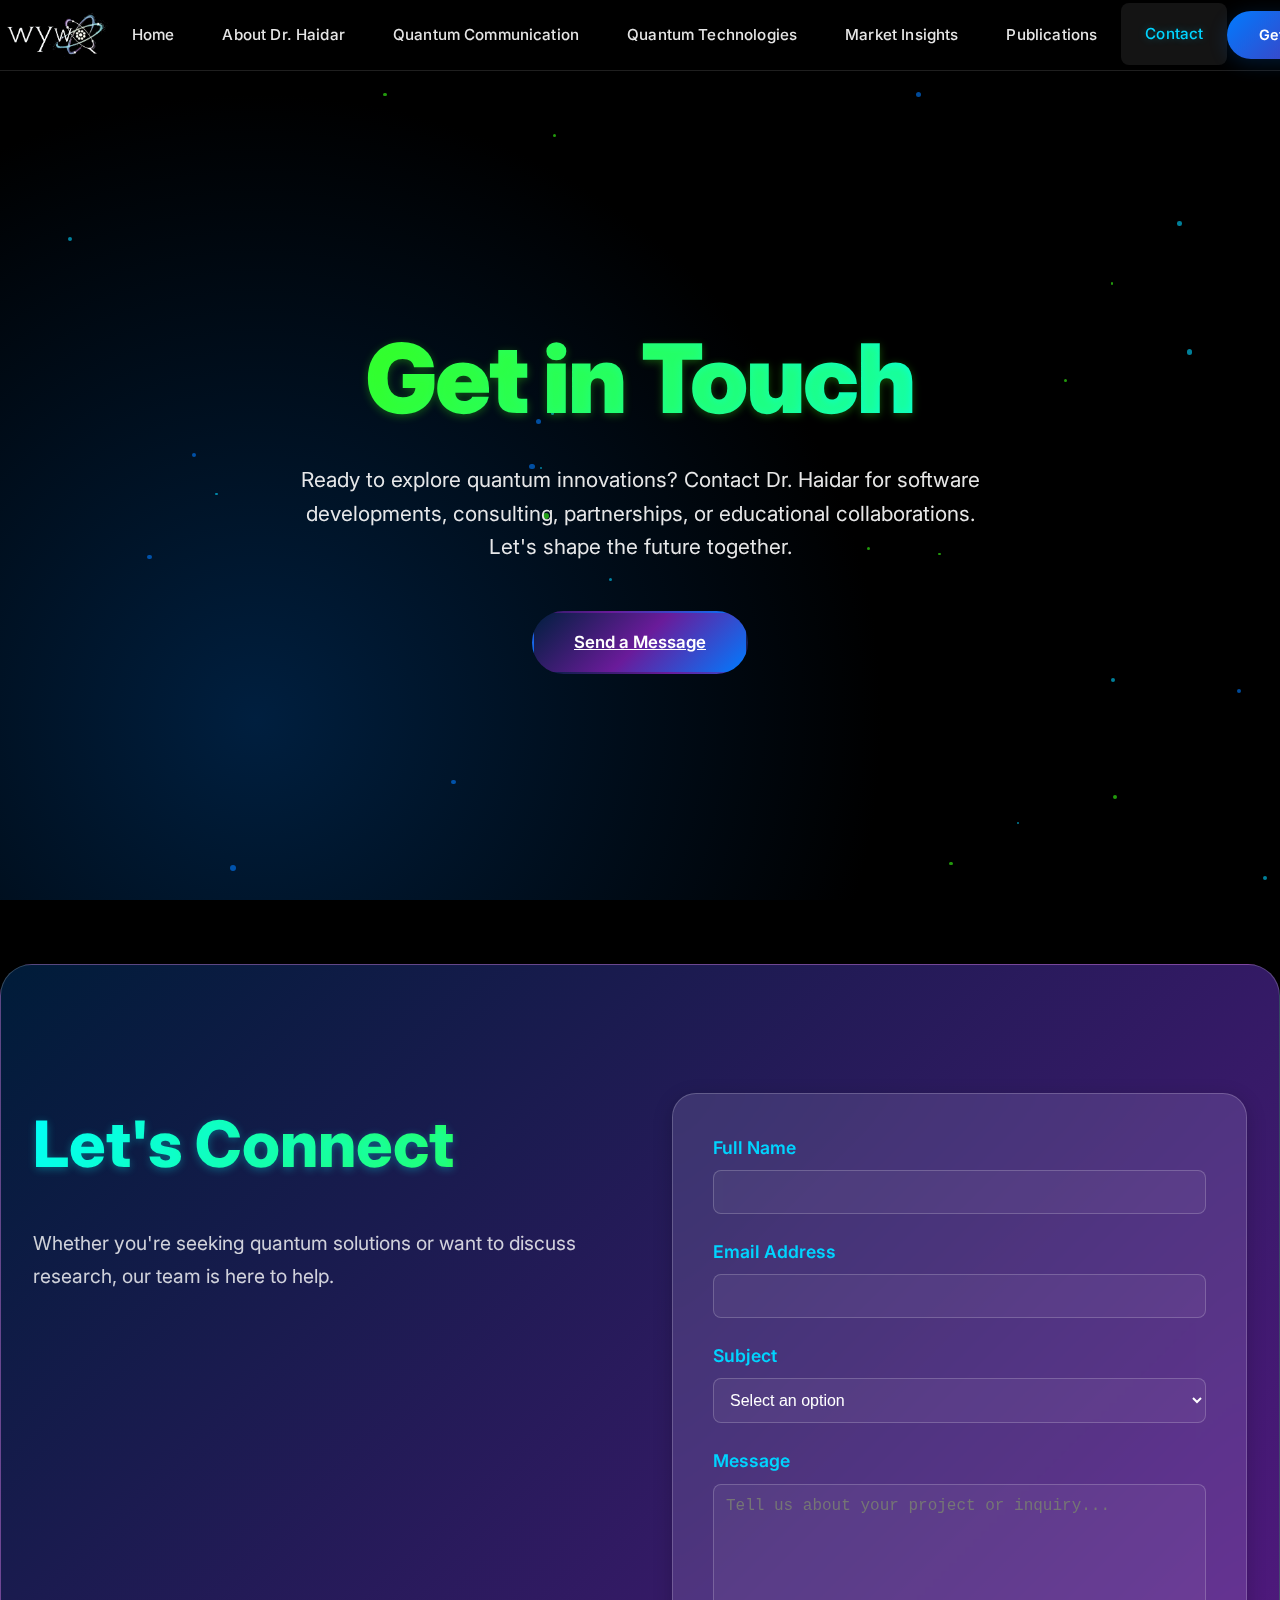
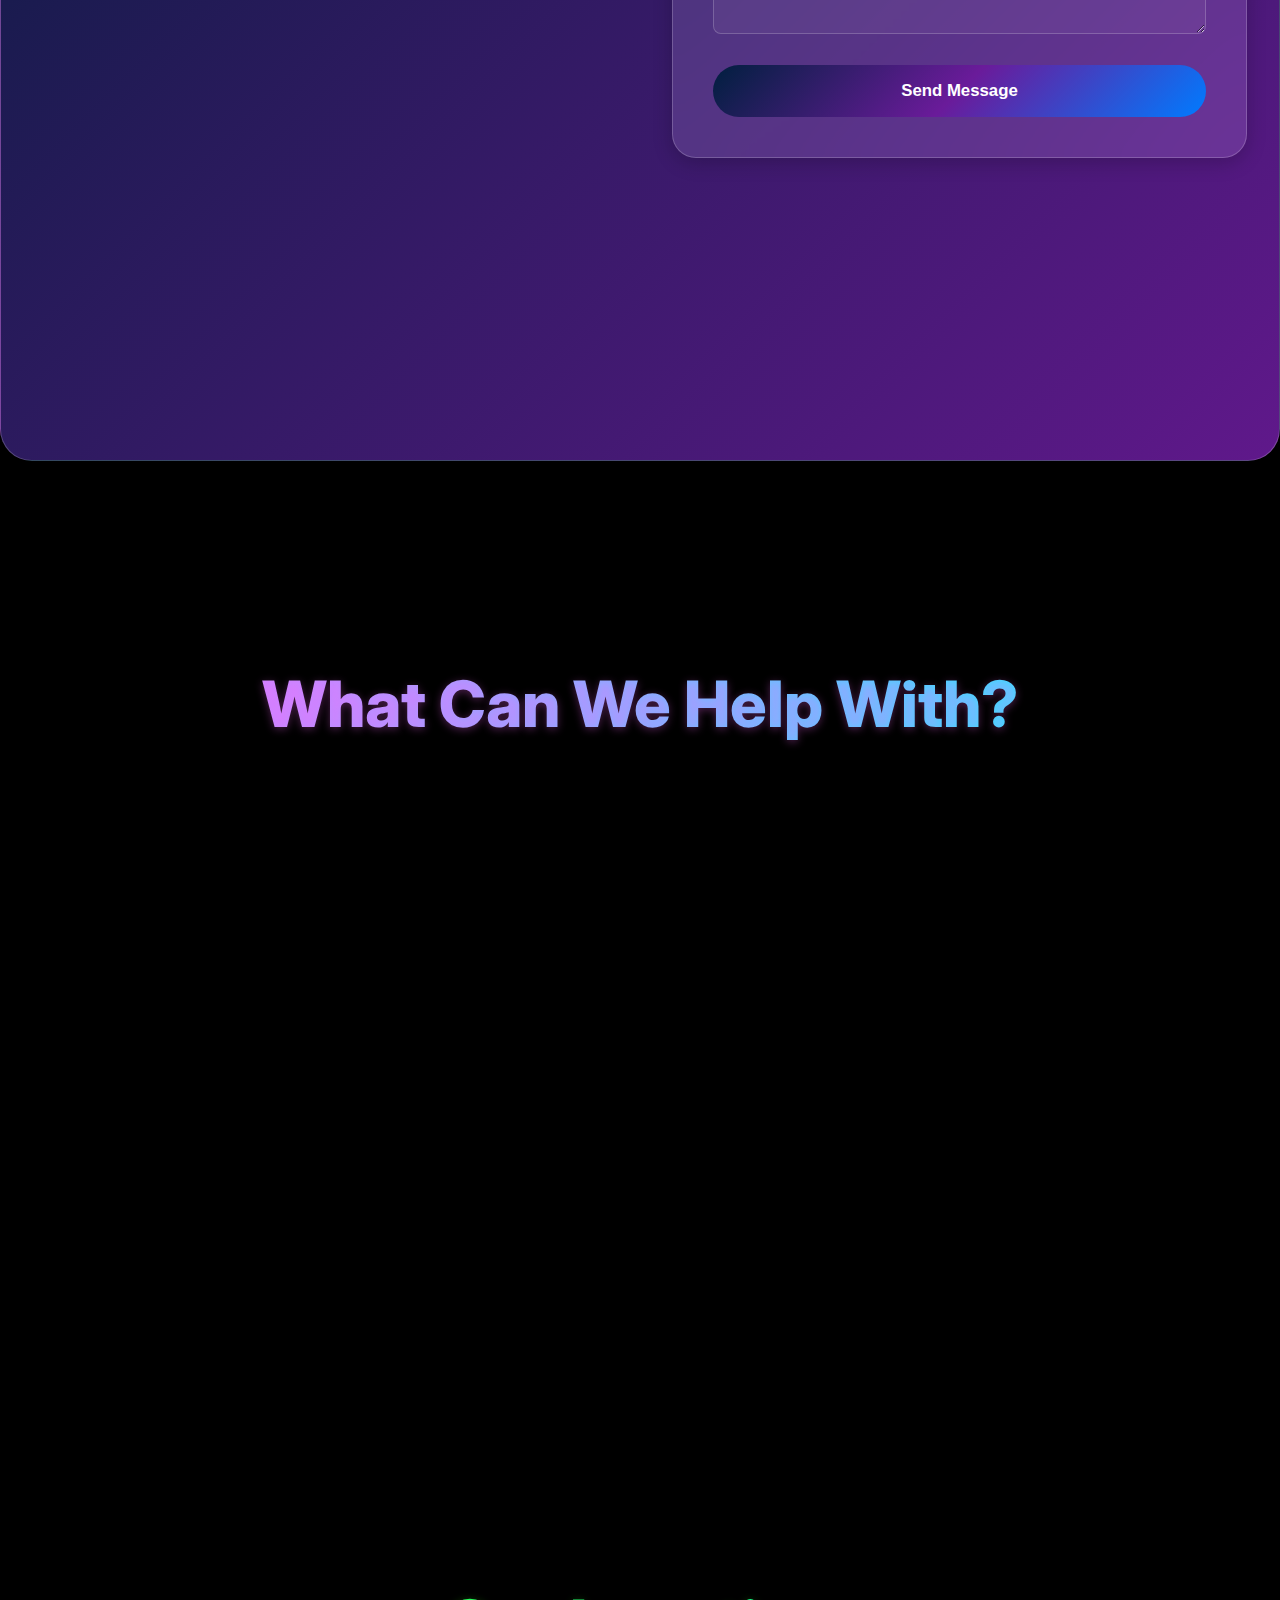
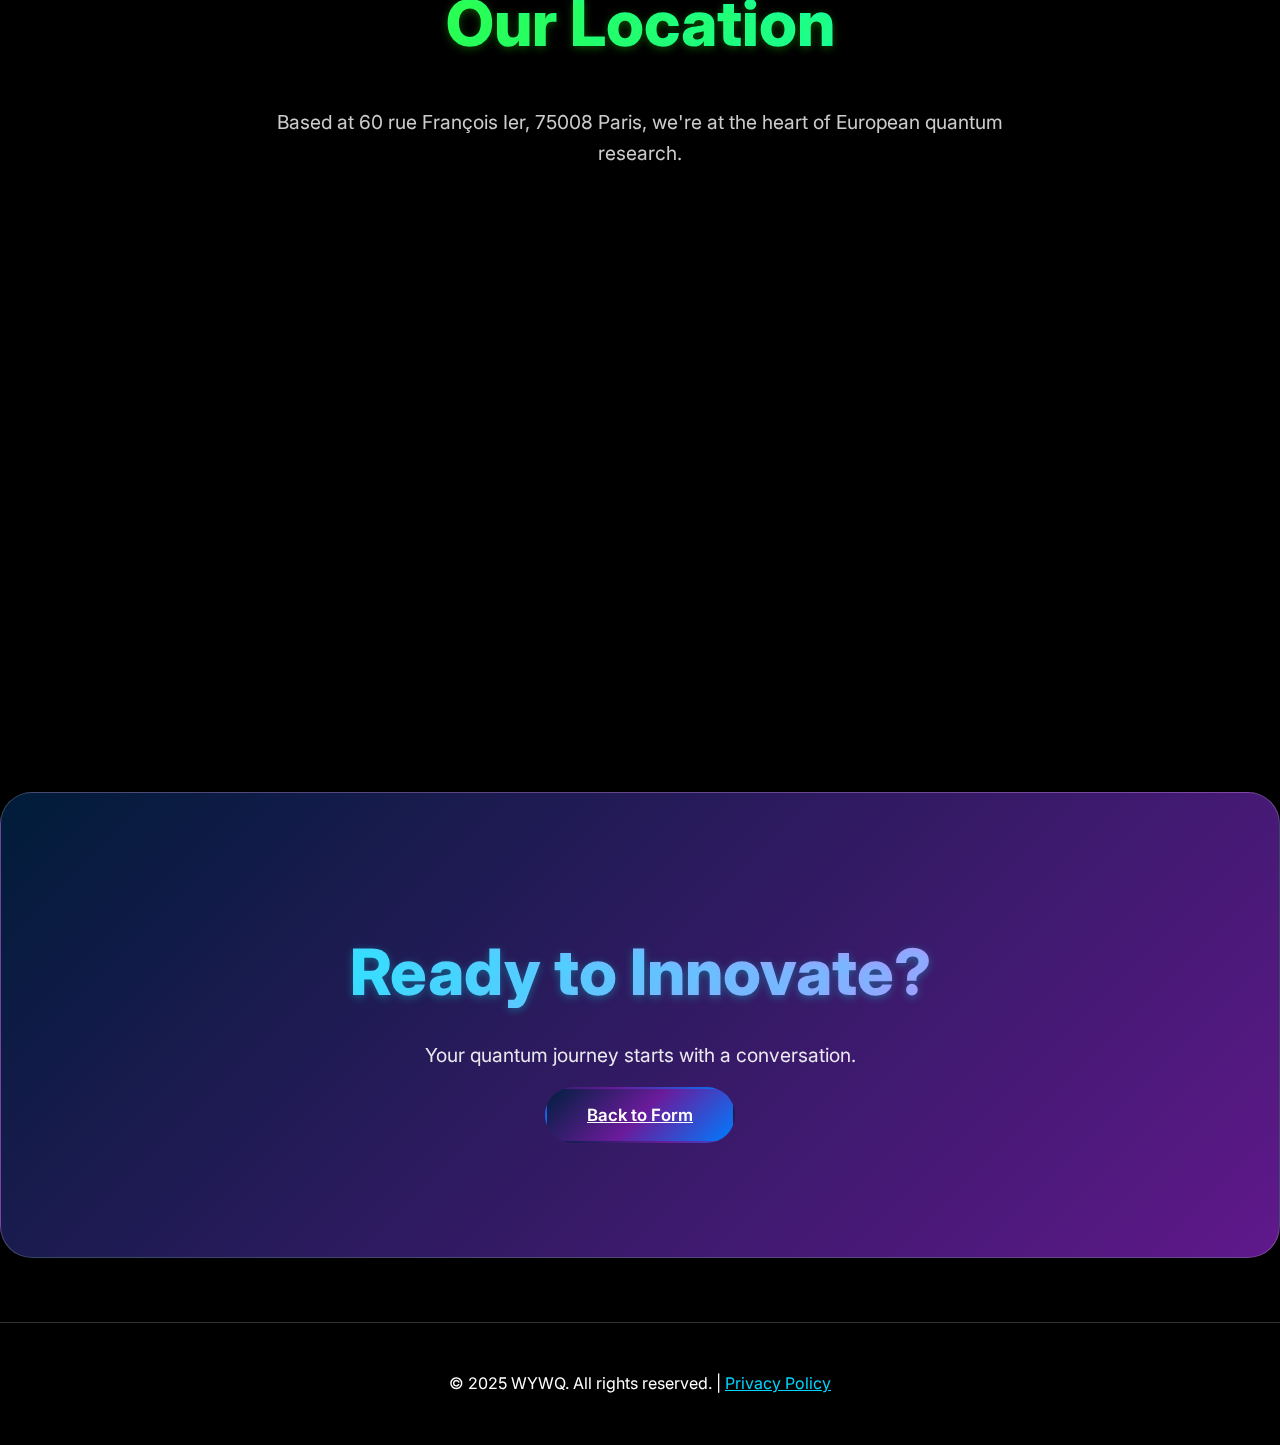
<file: contact.html>
<!DOCTYPE html>
<html lang="en">
<head>
    <meta charset="UTF-8">
    <meta name="viewport" content="width=device-width, initial-scale=1.0">
    <title>Contact Us - WYWQ</title>
    <link href="https://fonts.googleapis.com/css2?family=Inter:wght@300;400;500;600;700;800;900&family=JetBrains+Mono:wght@400;500;600&display=swap" rel="stylesheet">
    <link rel="stylesheet" href="css/navigation.css">
    <style>
        * {
            margin: 0;
            padding: 0;
            box-sizing: border-box;
        }

        :root {
            --quantum-purple: #6A1B9A;
            --electric-blue: #007BFF;
            --deep-navy: #001F3F;
            --cyber-cyan: #00D4FF;
            --neon-green: #39FF14;
            --gradient-primary: linear-gradient(135deg, #001F3F 0%, #6A1B9A 50%, #007BFF 100%);
            --gradient-secondary: linear-gradient(45deg, #00D4FF, #39FF14);
            --glass-bg: rgba(255, 255, 255, 0.1);
            --glass-border: rgba(255, 255, 255, 0.2);
        }

        body {
            font-family: 'Inter', sans-serif;
            line-height: 1.6;
            color: #333;
            background: #000;
            overflow-x: hidden;
            scroll-behavior: smooth;
        }

        /* Quantum Particle Background Animation */
        .quantum-bg {
            position: fixed;
            top: 0;
            left: 0;
            width: 100%;
            height: 100%;
            z-index: -1;
            background: radial-gradient(circle at 20% 80%, #001F3F 0%, #000 50%), 
                        radial-gradient(circle at 80% 20%, #6A1B9A 0%, transparent 50%),
                        radial-gradient(circle at 40% 40%, #007BFF 0%, transparent 50%);
        }

        .particles {
            position: absolute;
            width: 100%;
            height: 100%;
        }

        .particle {
            position: absolute;
            background: var(--cyber-cyan);
            border-radius: 50%;
            opacity: 0.6;
            animation: float 6s ease-in-out infinite;
        }

        .particle:nth-child(odd) {
            background: var(--neon-green);
            animation-duration: 8s;
            animation-delay: -2s;
        }

        .particle:nth-child(3n) {
            background: var(--electric-blue);
            animation-duration: 10s;
            animation-delay: -4s;
        }

        @keyframes float {
            0%, 100% { transform: translateY(0px) rotate(0deg); }
            33% { transform: translateY(-20px) rotate(120deg); }
            66% { transform: translateY(20px) rotate(240deg); }
        }

        /* Hero Section */
        .hero {
            height: 100vh;
            display: flex;
            align-items: center;
            justify-content: center;
            text-align: center;
            color: white;
            position: relative;
            overflow: hidden;
            padding-top: 100px;
        }

        .hero-content {
            max-width: 900px;
            z-index: 2;
            position: relative;
        }

        .hero h1 {
            font-size: clamp(3rem, 8vw, 6rem);
            font-weight: 900;
            margin-bottom: 2rem;
            background: linear-gradient(135deg, #39FF14, #00ffff);
            -webkit-background-clip: text;
            -webkit-text-fill-color: transparent;
            background-clip: text;
            line-height: 1.1;
            letter-spacing: -0.02em;
            animation: heroTextReveal 1.2s ease-out;
            text-shadow: 0 2px 8px rgba(57, 255, 20, 0.3);
        }

        .hero p {
            font-size: 1.3rem;
            margin-bottom: 3rem;
            opacity: 0.9;
            max-width: 700px;
            margin-left: auto;
            margin-right: auto;
            line-height: 1.6;
            animation: heroTextReveal 1.2s ease-out 0.3s both;
        }

        .hero-cta {
            display: inline-flex;
            gap: 1.5rem;
            animation: heroTextReveal 1.2s ease-out 0.6s both;
            justify-content: center;
            flex-wrap: wrap;
        }

        .btn-primary {
            background: var(--gradient-primary);
            color: white;
            padding: 1rem 2.5rem;
            border-radius: 50px;
            font-weight: 600;
            font-size: 1.05rem;
            transition: all 0.3s ease;
            border: 2px solid transparent;
            position: relative;
            overflow: hidden;
            white-space: nowrap;
        }

        .btn-primary:hover {
            transform: translateY(-3px);
            box-shadow: 0 15px 40px rgba(0, 123, 255, 0.4);
        }

        @keyframes heroTextReveal {
            from {
                opacity: 0;
                transform: translateY(50px) scale(0.95);
            }
            to {
                opacity: 1;
                transform: translateY(0) scale(1);
            }
        }

        /* Contact Form Section */
        .form-section {
            padding: 8rem 0;
            position: relative;
            background: linear-gradient(135deg, rgba(0, 31, 63, 0.9), rgba(106, 27, 154, 0.9));
            border-radius: 32px;
            margin: 4rem 0;
            border: 1px solid var(--glass-border);
            backdrop-filter: blur(20px);
        }

        .container {
            max-width: 1400px;
            margin: 0 auto;
            padding: 0 2rem;
        }

        .form-content {
            display: grid;
            grid-template-columns: 1fr 1fr;
            gap: 4rem;
            align-items: start;
        }

        .form-sidebar h2 {
            font-size: clamp(2.5rem, 5vw, 4rem);
            color: white;
            margin-bottom: 2rem;
            background: linear-gradient(135deg, #00ffff, #39FF14);
            -webkit-background-clip: text;
            -webkit-text-fill-color: transparent;
            background-clip: text;
            font-weight: 800;
            text-shadow: 0 2px 8px rgba(0, 255, 255, 0.3);
        }

        .form-sidebar p {
            color: rgba(255, 255, 255, 0.8);
            margin-bottom: 2rem;
            font-size: 1.2rem;
            line-height: 1.7;
        }

        .contact-item {
            display: flex;
            align-items: center;
            gap: 1rem;
            padding: 1.5rem;
            background: var(--glass-bg);
            border: 1px solid var(--glass-border);
            border-radius: 16px;
            backdrop-filter: blur(20px);
            transition: all 0.4s cubic-bezier(0.4, 0, 0.2, 1);
        }

        .contact-item:hover {
            transform: translateY(-5px);
            box-shadow: 0 10px 30px rgba(0, 123, 255, 0.2);
            border-color: var(--cyber-cyan);
        }

        .contact-item .icon {
            width: 50px;
            height: 50px;
            background: var(--gradient-primary);
            border-radius: 50%;
            display: flex;
            align-items: center;
            justify-content: center;
            color: white;
            font-size: 1.5rem;
        }

        .contact-item .details h3 {
            color: var(--cyber-cyan);
            font-size: 1.3rem;
            margin-bottom: 0.25rem;
        }

        .contact-item .details p {
            color: rgba(255, 255, 255, 0.8);
        }

        .contact-form {
            background: var(--glass-bg);
            padding: 2.5rem;
            border-radius: 24px;
            border: 1px solid var(--glass-border);
            backdrop-filter: blur(20px);
            box-shadow: 0 5px 20px rgba(0, 0, 0, 0.2);
        }

        .form-group {
            margin-bottom: 1.5rem;
        }

        .form-group label {
            display: block;
            margin-bottom: 0.5rem;
            font-weight: 600;
            color: var(--cyber-cyan);
            font-size: 1.1rem;
        }

        .form-group input, .form-group select, .form-group textarea {
            width: 100%;
            padding: 0.75rem;
            border: 1px solid var(--glass-border);
            border-radius: 8px;
            font-size: 1rem;
            background: rgba(255, 255, 255, 0.05);
            color: white;
            transition: border-color 0.3s ease;
        }

        .form-group select option {
            background: white;
            color: black;
            padding: 10px;
        }

        /* Optional: Style the selected option in the dropdown */
        .form-group select:focus option:checked {
            background: var(--electric-blue);
            color: white;
        }

        .form-group input:focus, .form-group select:focus, .form-group textarea:focus {
            outline: none;
            border-color: var(--cyber-cyan);
            box-shadow: 0 0 10px rgba(0, 212, 255, 0.3);
        }

        .form-group textarea {
            height: 150px;
            resize: vertical;
        }

        .submit-btn {
            background: var(--gradient-primary);
            color: white;
            padding: 1rem 2.5rem;
            border: none;
            border-radius: 50px;
            font-weight: 600;
            font-size: 1.05rem;
            cursor: pointer;
            transition: all 0.3s ease;
            width: 100%;
        }

        .submit-btn:hover {
            transform: translateY(-3px);
            box-shadow: 0 15px 40px rgba(0, 123, 255, 0.4);
        }

        /* Inquiry Types Section */
        .inquiry-section {
            padding: 8rem 0;
            position: relative;
        }

        .inquiry-section h2 {
            font-size: clamp(2.5rem, 5vw, 4rem);
            text-align: center;
            margin-bottom: 4rem;
            background: linear-gradient(135deg, #ff66ff, #00ffff);
            -webkit-background-clip: text;
            -webkit-text-fill-color: transparent;
            background-clip: text;
            font-weight: 800;
            text-shadow: 0 2px 8px rgba(255, 102, 255, 0.3);
        }

        .inquiry-grid {
            display: grid;
            grid-template-columns: repeat(auto-fit, minmax(320px, 1fr));
            gap: 2.5rem;
        }

        .inquiry-card {
            background: var(--glass-bg);
            border: 1px solid var(--glass-border);
            border-radius: 24px;
            padding: 3rem 2.5rem;
            backdrop-filter: blur(20px);
            transition: all 0.4s cubic-bezier(0.4, 0, 0.2, 1);
            position: relative;
            overflow: hidden;
            cursor: pointer;
        }

        .inquiry-card::before {
            content: '';
            position: absolute;
            top: 0;
            left: 0;
            width: 100%;
            height: 100%;
            background: var(--gradient-primary);
            opacity: 0;
            transition: opacity 0.3s ease;
        }

        .inquiry-card:hover::before {
            opacity: 0.05;
        }

        .inquiry-card:hover {
            transform: translateY(-10px) scale(1.02);
            box-shadow: 0 20px 60px rgba(0, 123, 255, 0.2);
            border-color: var(--cyber-cyan);
        }

        .inquiry-card h3 {
            color: var(--cyber-cyan);
            font-size: 1.5rem;
            font-weight: 700;
            margin-bottom: 1.5rem;
            position: relative;
            z-index: 2;
        }

        .inquiry-card p {
            color: rgba(255, 255, 255, 0.8);
            line-height: 1.7;
            position: relative;
            z-index: 2;
        }

        /* Map Section */
        .map-section {
            padding: 8rem 0;
            position: relative;
        }

        .map-section h2 {
            font-size: clamp(2.5rem, 5vw, 4rem);
            text-align: center;
            margin-bottom: 2rem;
            background: linear-gradient(135deg, #39FF14, #00ffff);
            -webkit-background-clip: text;
            -webkit-text-fill-color: transparent;
            background-clip: text;
            font-weight: 800;
            text-shadow: 0 2px 8px rgba(57, 255, 20, 0.3);
        }

        .map-section p {
            text-align: center;
            max-width: 800px;
            margin: 0 auto 2rem;
            color: rgba(255, 255, 255, 0.8);
            font-size: 1.2rem;
        }

        .map-container {
            height: 400px;
            border-radius: 24px;
            overflow: hidden;
            border: 1px solid var(--glass-border);
            box-shadow: 0 5px 20px rgba(0, 0, 0, 0.2);
            background: var(--glass-bg);
            backdrop-filter: blur(20px);
        }

        /* CTA Section */
        .cta-section {
            padding: 8rem 0;
            background: linear-gradient(135deg, rgba(0, 31, 63, 0.9), rgba(106, 27, 154, 0.9));
            color: white;
            text-align: center;
            border-radius: 32px;
            margin: 4rem 0;
            border: 1px solid var(--glass-border);
            backdrop-filter: blur(20px);
        }

        .cta-section h2 {
            font-size: clamp(2.5rem, 5vw, 4rem);
            margin-bottom: 1rem;
            background: linear-gradient(135deg, #00ffff, #ff66ff);
            -webkit-background-clip: text;
            -webkit-text-fill-color: transparent;
            background-clip: text;
            font-weight: 800;
            text-shadow: 0 2px 8px rgba(0, 255, 255, 0.3);
        }

        .cta-section p {
            opacity: 0.9;
            margin-bottom: 2rem;
            font-size: 1.2rem;
        }

        /* Footer */
        .footer {
            background: rgba(0, 0, 0, 0.95);
            border-top: 1px solid var(--glass-border);
            color: white;
            text-align: center;
            padding: 3rem 0;
            backdrop-filter: blur(20px);
        }

        .footer a {
            color: var(--cyber-cyan);
            transition: all 0.3s ease;
        }

        .footer a:hover {
            text-shadow: 0 0 10px var(--cyber-cyan);
        }

        /* Responsive */
        @media (max-width: 768px) {
            .form-content {
                grid-template-columns: 1fr;
                gap: 2rem;
            }

            .inquiry-grid {
                grid-template-columns: 1fr;
            }

            .hero {
                padding-top: 120px;
            }
        }

        @media (max-width: 480px) {
            .hero p {
                font-size: 1.1rem;
                padding: 0 1rem;
            }

            .btn-primary {
                padding: 0.9rem 2rem;
                font-size: 1rem;
            }

            .form-section, .cta-section {
                padding: 6rem 0;
                margin: 2rem 0;
            }
        }

        /* Smooth scroll offset for fixed navbar */
        html {
            scroll-padding-top: 100px;
        }
        .logo {
    text-decoration: none;
    display: flex;
    align-items: center;
    margin-left: -20px;
}

.logo-img {
    height: 46px; /* Adjust this value to match the previous text size */
    width: auto;
    display: block;
}

/* Adjust logo size for mobile devices */
@media screen and (max-width: 768px) {
    .logo-img {
        height: 38px; /* Smaller size for mobile */
    }
}
    </style>
</head>
<body>
    <div class="quantum-bg">
        <div class="particles" id="particles"></div>
    </div>

    <!-- Navigation -->
    <nav class="navbar" id="navbar">
        <div class="nav-container">
            <a href="index.html" class="logo">
                <img src="images/wywq-logo.png" alt="WYWQ Logo" class="logo-img">
            </a>
            <ul class="nav-menu" id="navMenu">
                <li class="nav-item"><a href="index.html">Home</a></li>
                <li class="nav-item"><a href="about.html">About Dr. Haidar</a></li>
                <li class="nav-item">
                    <a href="communication.html" class="nav-link">Quantum Communication</a>
                </li>
                <li class="nav-item has-dropdown">
                    <span>Quantum Technologies</span>
                    <ul class="dropdown">
                        <li><a href="quantum.html#sensors" class="nav-link">Quantum Sensors</a></li>
                        <li><a href="quantum.html#education" class="nav-link">Quantum Education</a></li>
                        <li><a href="quantum.html#communication" class="nav-link">Quantum Communication</a></li>
                        <li><a href="quantum.html#computing" class="nav-link">Quantum Computing</a></li>
                    </ul>
                </li>
                <li class="nav-item"><a href="market.html">Market Insights</a></li>
                <li class="nav-item"><a href="publications.html">Publications</a></li>
                <li class="nav-item active"><a href="contact.html">Contact</a></li>
            </ul>
            <a href="contact.html" class="cta-btn">Get in Touch</a>
            <div class="hamburger" id="hamburger">
                <span></span>
                <span></span>
                <span></span>
            </div>
        </div>
    </nav>

    <!-- Hero Section -->
    <section id="home" class="hero">
        <div class="hero-content">
            <h1>Get in Touch</h1>
            <p>Ready to explore quantum innovations? Contact Dr. Haidar for software developments, consulting, partnerships, or educational collaborations. Let's shape the future together.</p>
            <div class="hero-cta">
                <a href="#form" class="btn-primary">Send a Message</a>
            </div>
        </div>
    </section>

    <!-- Contact Form Section -->
    <section id="form" class="form-section">
        <div class="container">
            <div class="form-content">
                <div class="form-sidebar">
                    <h2>Let's Connect</h2>
                    <p>Whether you're seeking quantum solutions or want to discuss research, our team is here to help.</p>
                    <div class="contact-item">
                        <div class="icon">📧</div>
                        <div class="details">
                            <h3>Email</h3>
                            <p>info@wywq.com</p>
                        </div>
                    </div>
                    <div class="contact-item">
                        <div class="icon">📞</div>
                        <div class="details">
                            <h3>Phone</h3>
                            <p>+33 1 23 45 67 89</p>
                        </div>
                    </div>
                    <div class="contact-item">
    <div class="icon">📍</div>
    <div class="details">
        <h3>Address</h3>
        <p>60 rue François Ier, 75008 Paris</p>
    </div>
</div>
                    <div class="contact-item">
                        <div class="icon">🔗</div>
                        <div class="details">
                            <h3>LinkedIn</h3>
                            <p><a href="https://linkedin.com/in/mohammad-haidar" target="_blank">Mohammad Haidar</a></p>
                        </div>
                    </div>
                </div>
                <form class="contact-form" id="contactForm">
                    <div class="form-group">
                        <label for="name">Full Name</label>
                        <input type="text" id="name" name="name" required>
                    </div>
                    <div class="form-group">
                        <label for="email">Email Address</label>
                        <input type="email" id="email" name="email" required>
                    </div>
                    <div class="form-group">
                        <label for="subject">Subject</label>
                        <select id="subject" name="subject" required>
                            <option value="">Select an option</option>
                            <option value="consulting">Quantum Consulting</option>
                            <option value="partnership">Partnerships</option>
                            <option value="education">Education & Training</option>
                            <option value="software">Software Development</option>
                            <option value="other">Other</option>
                        </select>
                    </div>
                    <div class="form-group">
                        <label for="message">Message</label>
                        <textarea id="message" name="message" placeholder="Tell us about your project or inquiry..." required></textarea>
                    </div>
                    <button type="submit" class="submit-btn">Send Message</button>
                </form>
            </div>
        </div>
    </section>

    <!-- Inquiry Types Section -->
    <section class="inquiry-section">
        <div class="container">
            <h2>What Can We Help With?</h2>
            <div class="inquiry-grid">
                <div class="inquiry-card">
                    <h3>Consulting</h3>
                    <p>Expert advice on quantum metrology, computing, and communication strategies.</p>
                </div>
                <div class="inquiry-card">
                    <h3>Partnerships</h3>
                    <p>Collaborate on European projects or co-develop quantum innovations.</p>
                </div>
                <div class="inquiry-card">
                    <h3>Education</h3>
                    <p>Custom training programs and workshops on quantum technologies.</p>
                </div>
                <div class="inquiry-card">
                    <h3>Software Development</h3>
                    <p>Tailored quantum software solutions for your business needs.</p>
                </div>
            </div>
        </div>
    </section>

    <!-- Map Section -->
    <section class="map-section">
    <div class="container">
        <h2>Our Location</h2>
        <p>Based at 60 rue François Ier, 75008 Paris, we're at the heart of European quantum research.</p>
        <div class="map-container">
            <iframe 
                src="https://www.google.com/maps/embed?pb=!1m18!1m12!1m3!1d2624.5752666697584!2d2.3042493!3d48.8669797!2m3!1f0!2f0!3f0!3m2!1i1024!2i768!4f13.1!3m3!1m2!1s0x47e66fc7505a7f7d%3A0x3c8430573f56767c!2s60%20Rue%20Fran%C3%A7ois%201er%2C%2075008%20Paris%2C%20France!5e0!3m2!1sen!2sus!4v1632914671895!5m2!1sen!2sus" 
                width="100%" 
                height="100%" 
                style="border:0;" 
                allowfullscreen="" 
                loading="lazy" 
                referrerpolicy="no-referrer-when-downgrade">
            </iframe>
        </div>
    </div>
</section>

    <!-- CTA Section -->
    <section class="cta-section">
        <div class="container">
            <h2>Ready to Innovate?</h2>
            <p>Your quantum journey starts with a conversation.</p>
            <a href="#form" class="btn-primary">Back to Form</a>
        </div>
    </section>

    <!-- Footer -->
    <footer class="footer">
        <div class="container">
            <p>&copy; 2025 WYWQ. All rights reserved. | <a href="privacy.html">Privacy Policy</a></p>
        </div>
    </footer>

    <script src="js/navigation.js"></script>
    <script src="js/scripts.js"></script>
    <script src="js/form.js"></script>
</body>
</html>
</file>
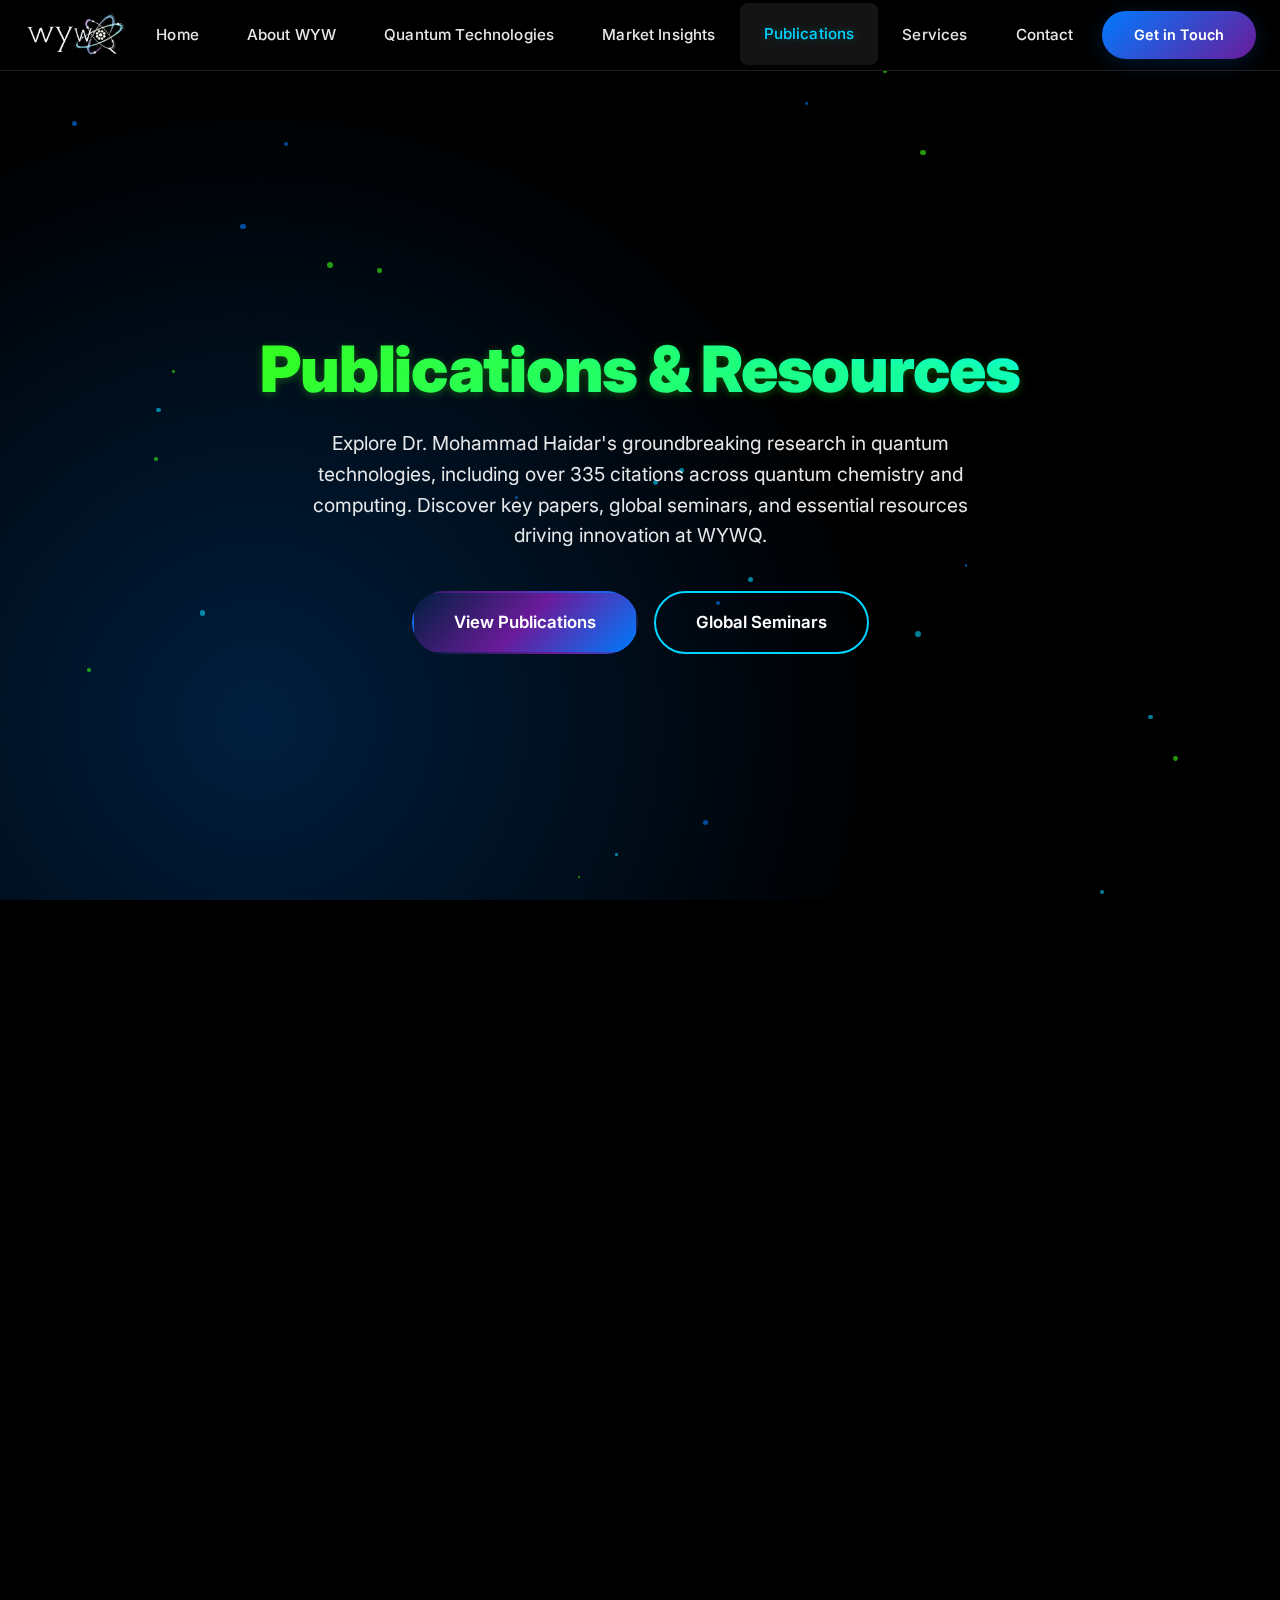
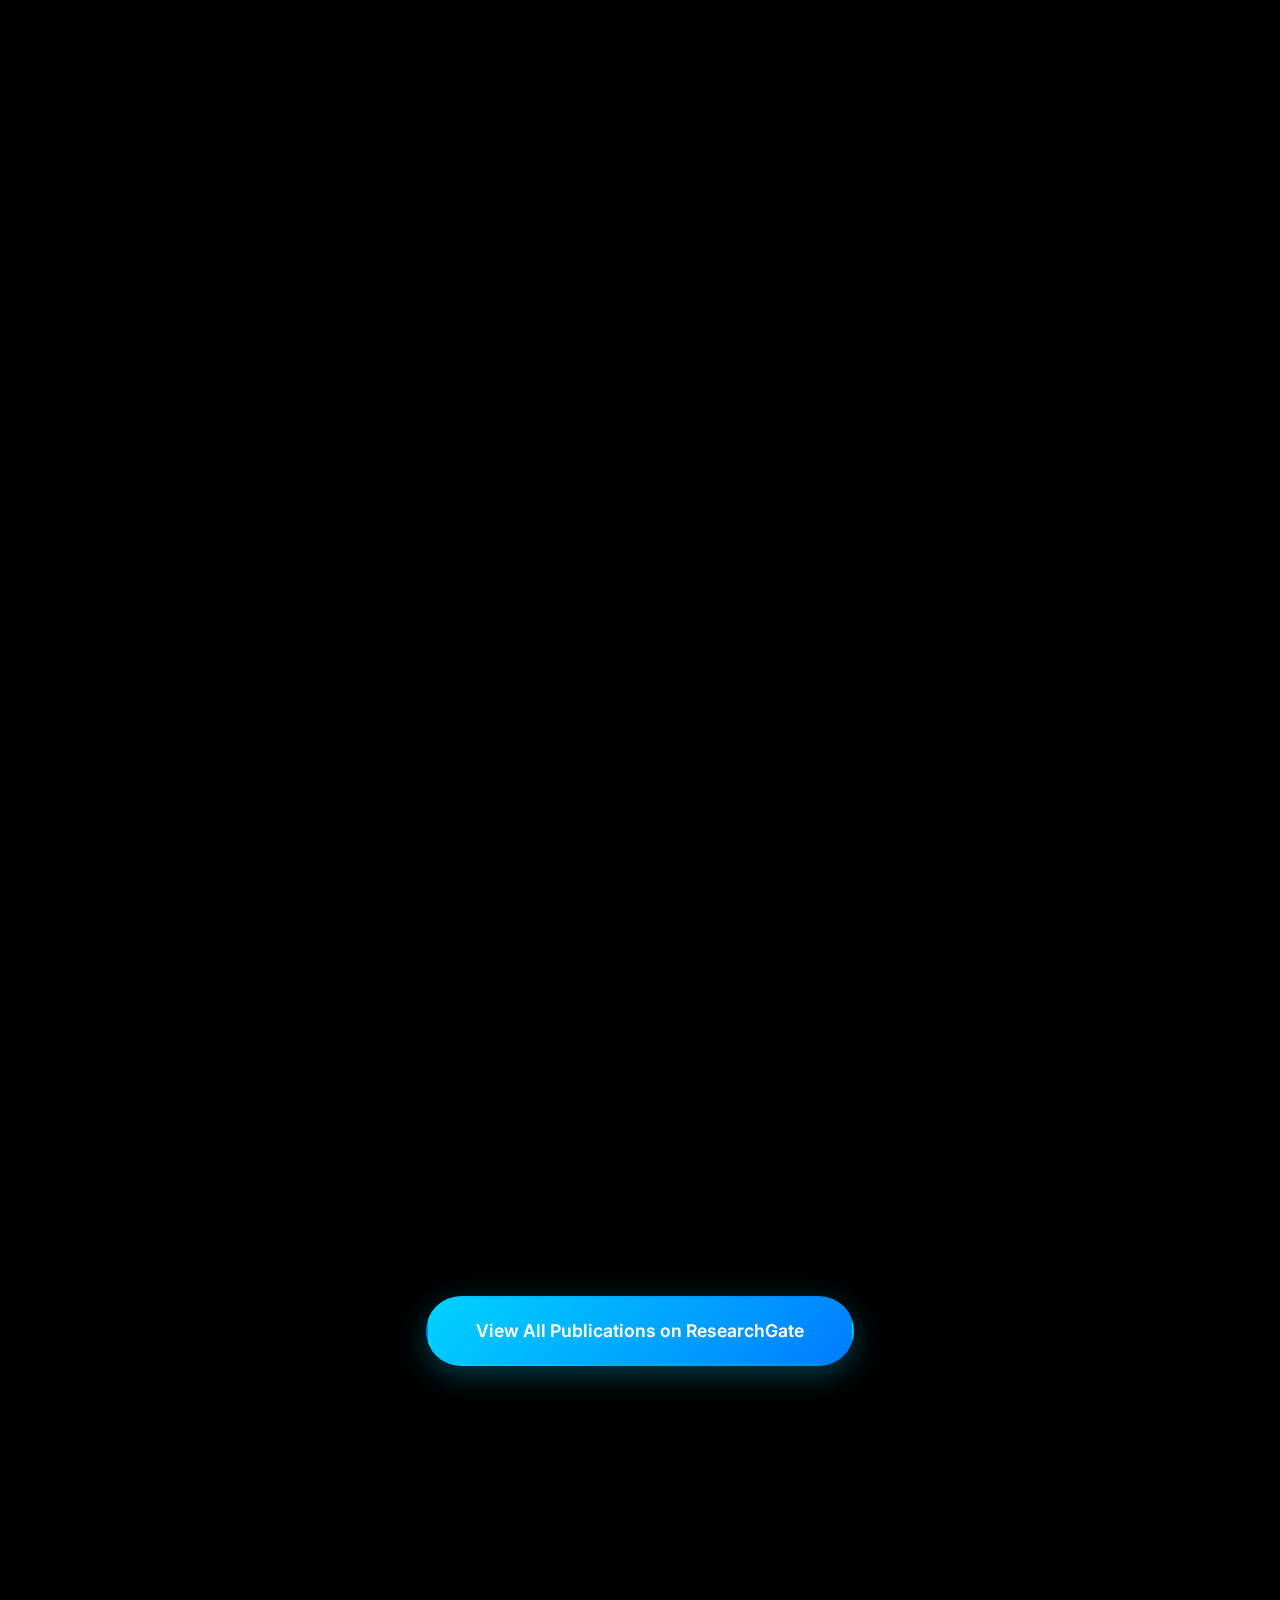
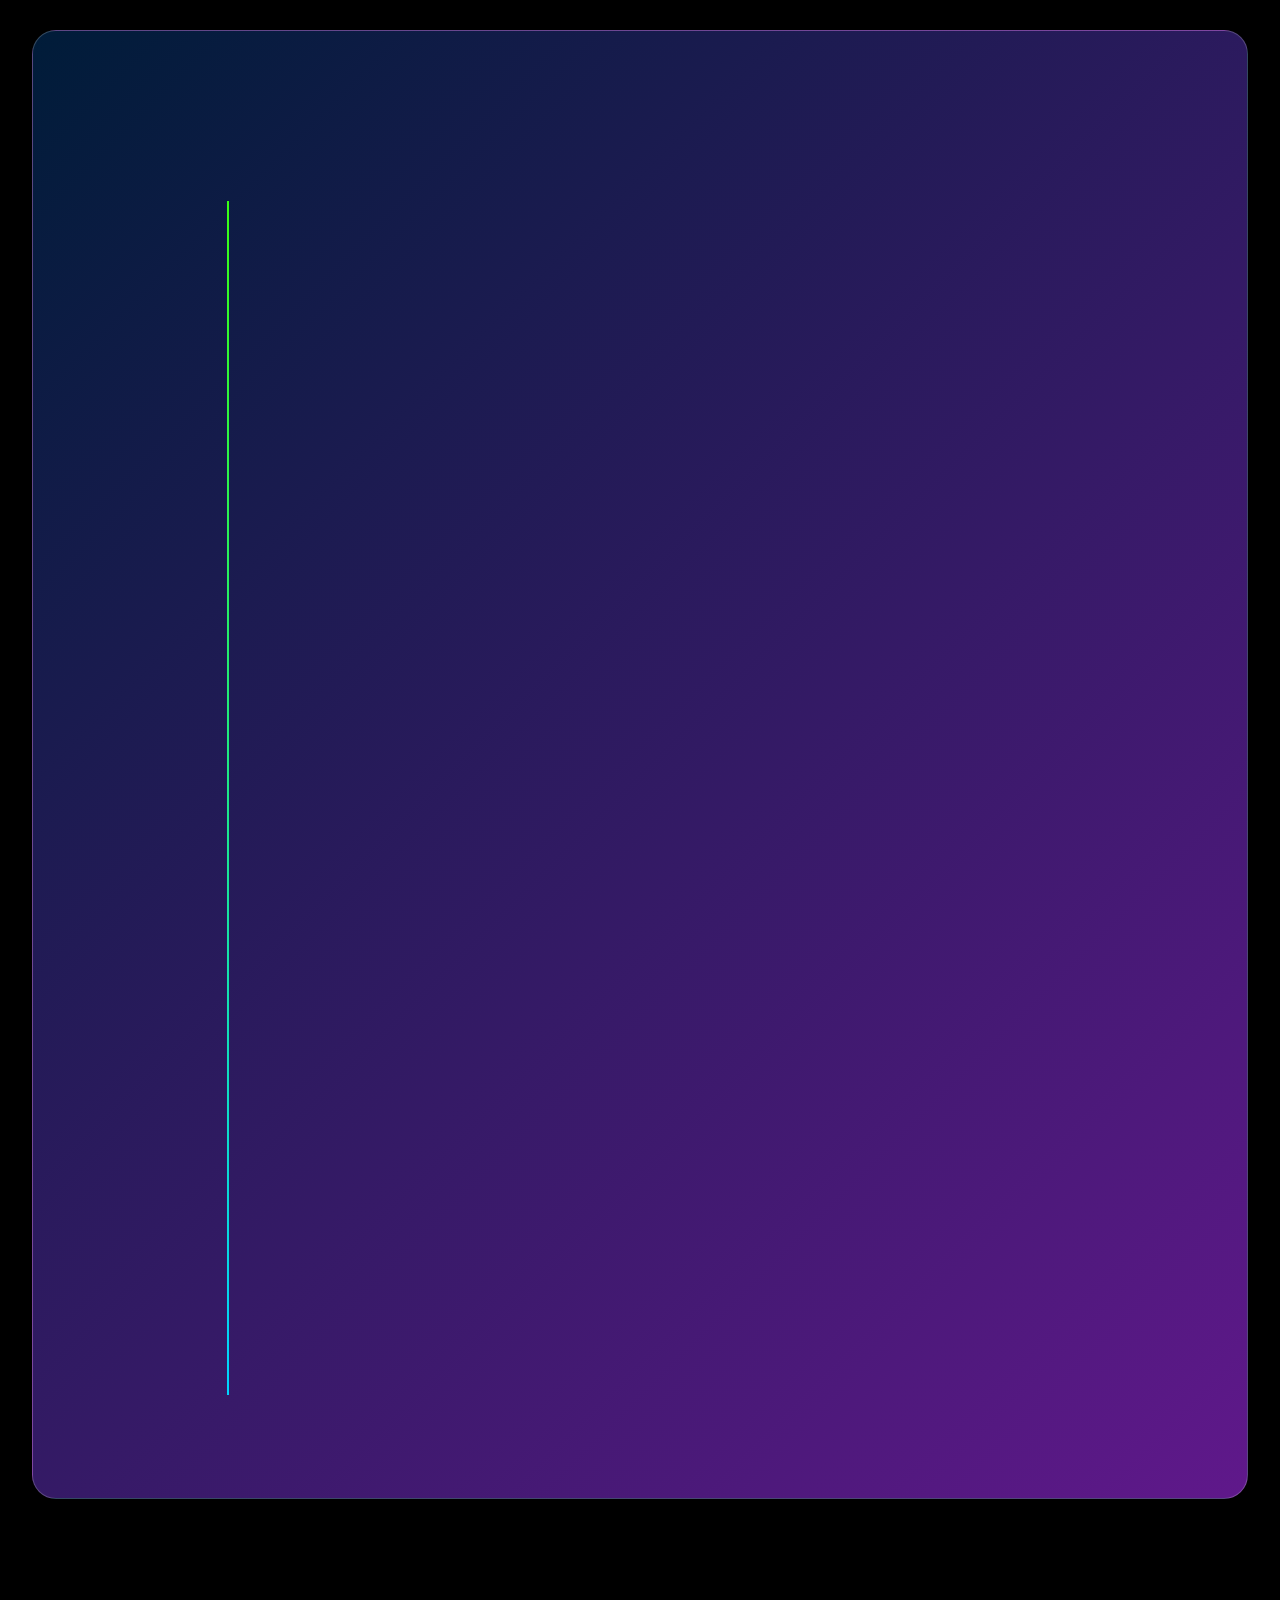
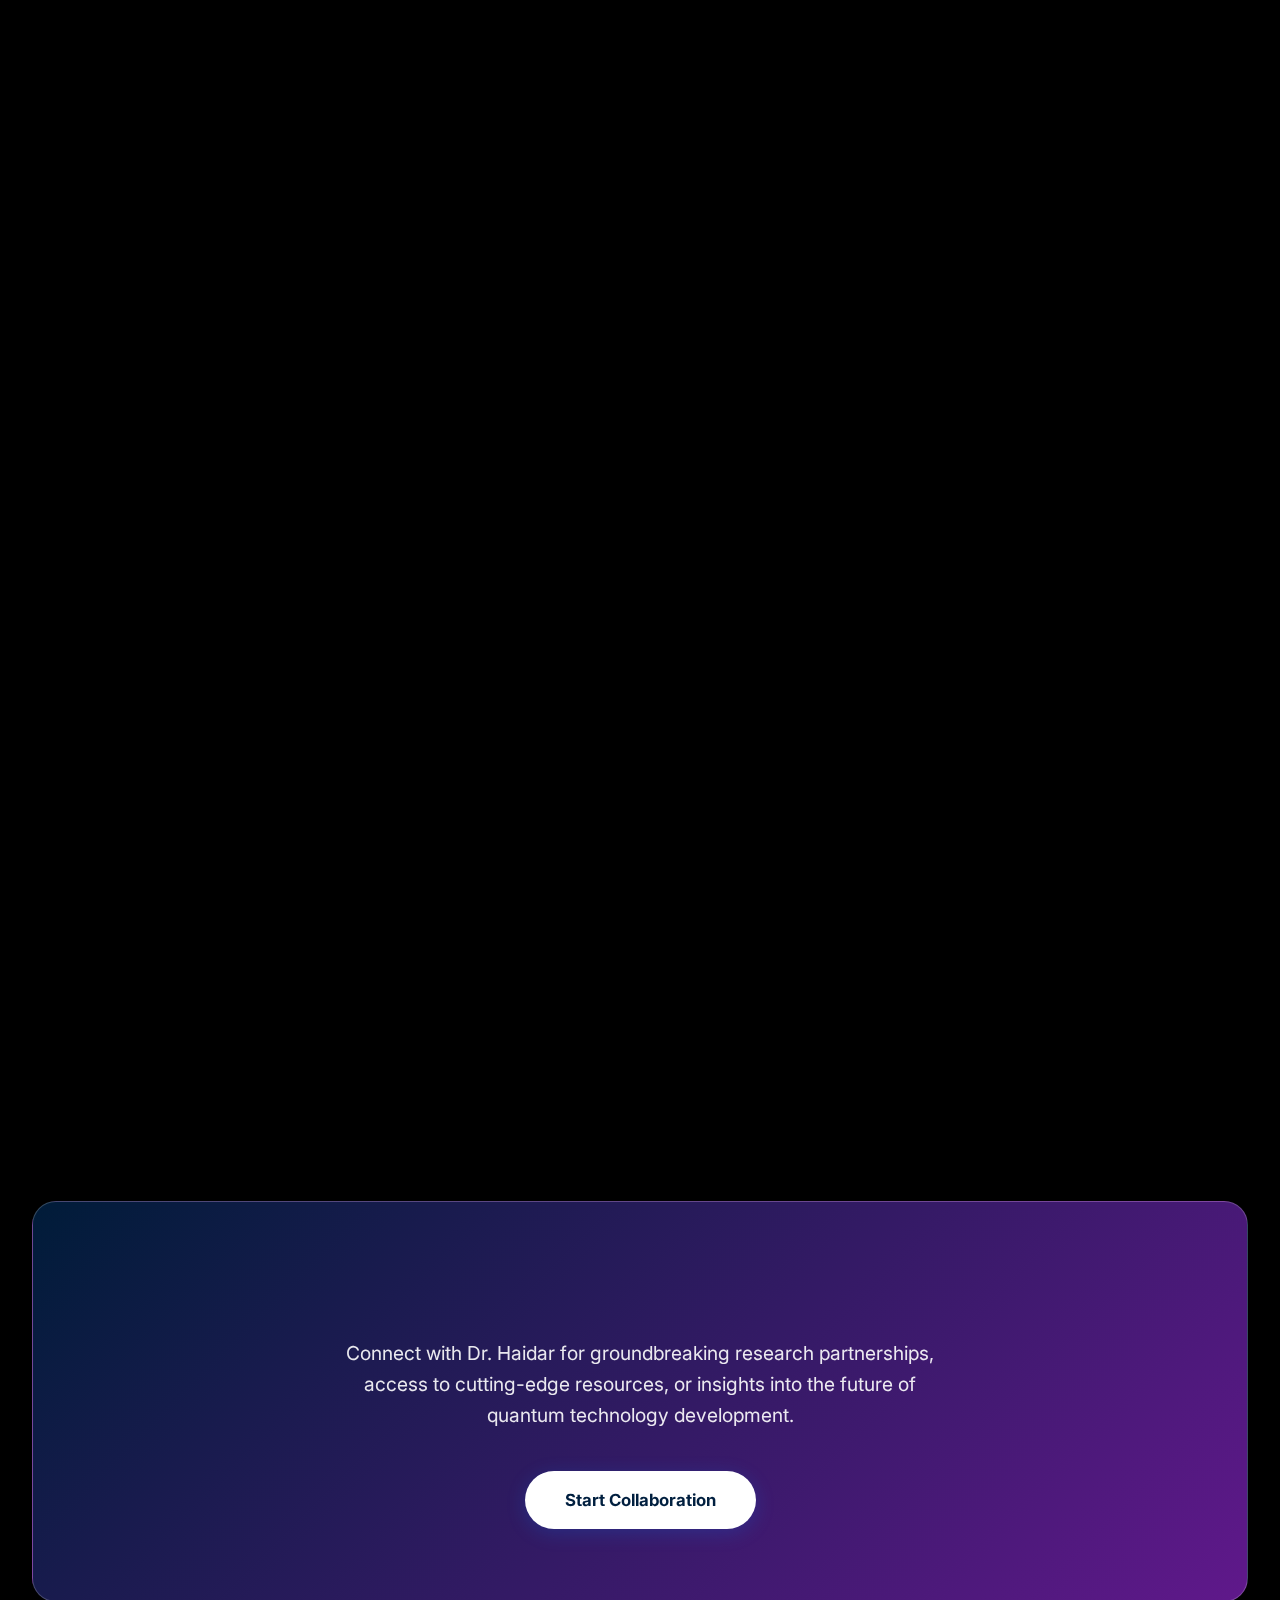
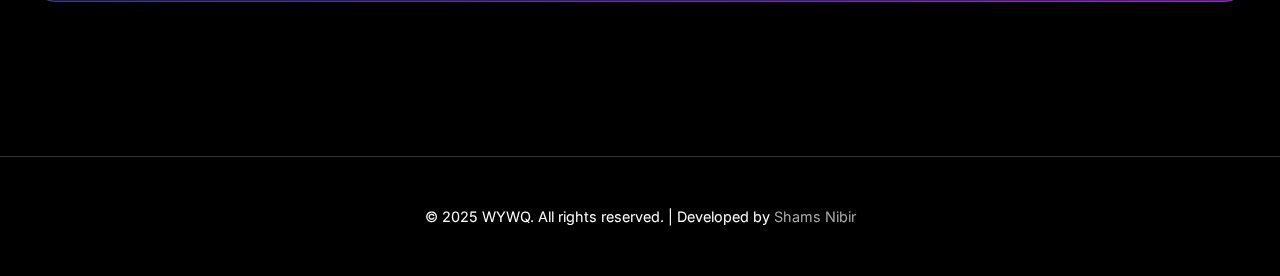
<file: publications.html>
<!DOCTYPE html>
<html lang="en">
<head>
    <meta charset="UTF-8">
    <meta name="viewport" content="width=device-width, initial-scale=1.0">
    <link rel="canonical" href="https://wywq.net/publications.html">
    <title>Publications & Resources - WYWQ</title>
    <link href="https://fonts.googleapis.com/css2?family=Inter:wght@300;400;500;600;700;800;900&family=JetBrains+Mono:wght@400;500;600&display=swap" rel="stylesheet">
    <link rel="stylesheet" href="css/navigation.css">
    <style>
        * {
            margin: 0;
            padding: 0;
            box-sizing: border-box;
        }

        :root {
            --quantum-purple: #6A1B9A;
            --electric-blue: #007BFF;
            --deep-navy: #001F3F;
            --cyber-cyan: #00D4FF;
            --neon-green: #39FF14;
            --gradient-primary: linear-gradient(135deg, #001F3F 0%, #6A1B9A 50%, #007BFF 100%);
            --gradient-secondary: linear-gradient(45deg, #00D4FF, #39FF14);
            --glass-bg: rgba(255, 255, 255, 0.1);
            --glass-border: rgba(255, 255, 255, 0.2);
        }

        body {
            font-family: 'Inter', sans-serif;
            line-height: 1.6;
            color: #333;
            background: #000;
            overflow-x: hidden;
            scroll-behavior: smooth;
            -webkit-font-smoothing: antialiased;
            -moz-osx-font-smoothing: grayscale;
        }

        /* Quantum Particle Background Animation */
        .quantum-bg {
            position: fixed;
            top: 0;
            left: 0;
            width: 100%;
            height: 100%;
            z-index: -1;
            background: radial-gradient(circle at 20% 80%, #001F3F 0%, #000 50%), 
                        radial-gradient(circle at 80% 20%, #6A1B9A 0%, transparent 50%),
                        radial-gradient(circle at 40% 40%, #007BFF 0%, transparent 50%);
        }

        .particles {
            position: absolute;
            width: 100%;
            height: 100%;
        }

        .particle {
            position: absolute;
            background: var(--cyber-cyan);
            border-radius: 50%;
            opacity: 0.6;
            animation: float 6s ease-in-out infinite;
        }

        .particle:nth-child(odd) {
            background: var(--neon-green);
            animation-duration: 8s;
            animation-delay: -2s;
        }

        .particle:nth-child(3n) {
            background: var(--electric-blue);
            animation-duration: 10s;
            animation-delay: -4s;
        }

        @keyframes float {
            0%, 100% { transform: translateY(0px) rotate(0deg); }
            33% { transform: translateY(-20px) rotate(120deg); }
            66% { transform: translateY(20px) rotate(240deg); }
        }

        /* Hero Section */
        .hero {
            height: 100vh;
            display: flex;
            align-items: center;
            justify-content: center;
            text-align: center;
            color: white;
            position: relative;
            overflow: hidden;
            padding: 120px 1rem 2rem;
            min-height: 80vh;
        }

        .hero-content {
            max-width: 900px;
            z-index: 2;
            position: relative;
            width: 100%;
            padding: 0 1rem;
        }

        .hero h1 {
            font-size: clamp(2rem, 6vw, 4rem);
            font-weight: 900;
            margin-bottom: 1.5rem;
            background: linear-gradient(135deg, #39FF14, #00ffff);
            -webkit-background-clip: text;
            -webkit-text-fill-color: transparent;
            background-clip: text;
            line-height: 1.1;
            letter-spacing: -0.02em;
            animation: heroTextReveal 1.2s ease-out;
            text-shadow: 0 2px 8px rgba(57, 255, 20, 0.3);
        }

        .hero p {
            font-size: clamp(1rem, 3vw, 1.2rem);
            margin-bottom: 2.5rem;
            opacity: 0.9;
            max-width: 700px;
            margin-left: auto;
            margin-right: auto;
            line-height: 1.6;
            animation: heroTextReveal 1.2s ease-out 0.3s both;
            padding: 0 0.5rem;
        }

        .hero-cta {
            display: flex;
            gap: 1rem;
            animation: heroTextReveal 1.2s ease-out 0.6s both;
            justify-content: center;
            flex-wrap: wrap;
            width: 100%;
        }

        .btn-primary {
            background: var(--gradient-primary);
            color: white;
            padding: clamp(0.8rem, 2.5vw, 1rem) clamp(1.5rem, 5vw, 2.5rem);
            border-radius: 50px;
            font-weight: 600;
            font-size: clamp(0.9rem, 2.5vw, 1.05rem);
            transition: all 0.3s ease;
            border: 2px solid transparent;
            position: relative;
            overflow: hidden;
            white-space: nowrap;
            text-decoration: none;
            display: inline-block;
        }

        .btn-primary:hover {
            transform: translateY(-3px);
            box-shadow: 0 15px 40px rgba(0, 123, 255, 0.4);
        }

        .btn-secondary {
            background: transparent;
            color: white;
            padding: clamp(0.8rem, 2.5vw, 1rem) clamp(1.5rem, 5vw, 2.5rem);
            border-radius: 50px;
            font-weight: 600;
            font-size: clamp(0.9rem, 2.5vw, 1.05rem);
            border: 2px solid var(--cyber-cyan);
            transition: all 0.3s ease;
            white-space: nowrap;
            text-decoration: none;
            display: inline-block;
        }

        .btn-secondary:hover {
            background: var(--cyber-cyan);
            color: #000;
            box-shadow: 0 0 30px var(--cyber-cyan);
            transform: translateY(-3px);
        }

        @keyframes heroTextReveal {
            from {
                opacity: 0;
                transform: translateY(50px) scale(0.95);
            }
            to {
                opacity: 1;
                transform: translateY(0) scale(1);
            }
        }

        /* Section Styling */
        .section {
            padding: clamp(4rem, 8vw, 8rem) 0;
            position: relative;
        }

        .container {
            max-width: 1400px;
            margin: 0 auto;
            padding: 0 clamp(1rem, 3vw, 2rem);
            width: 100%;
        }

        .section h2 {
            font-size: clamp(1.8rem, 4vw, 3rem);
            text-align: center;
            margin-bottom: 3rem;
            background: linear-gradient(135deg, #00ffff, #39FF14);
            -webkit-background-clip: text;
            -webkit-text-fill-color: transparent;
            background-clip: text;
            font-weight: 800;
            text-shadow: 0 2px 8px rgba(0, 212, 255, 0.3);
            line-height: 1.2;
        }

        /* Special styling for seminars section title */
        .seminars-section h2 {
            background: linear-gradient(135deg, #ff66ff, #00ffff);
            -webkit-background-clip: text;
            -webkit-text-fill-color: transparent;
            background-clip: text;
            font-weight: 800;
            text-shadow: 0 2px 8px rgba(255, 102, 255, 0.3);
        }

        /* CTA section title */
        .cta-section h2 {
            background: linear-gradient(135deg, #00ffff, #ff66ff);
            -webkit-background-clip: text;
            -webkit-text-fill-color: transparent;
            background-clip: text;
            font-weight: 800;
            text-shadow: 0 2px 8px rgba(0, 255, 255, 0.3);
        }

        /* Publications Grid */
        .publications-grid {
            display: grid;
            grid-template-columns: repeat(auto-fit, minmax(clamp(300px, 90vw, 350px), 1fr));
            gap: clamp(1.5rem, 3vw, 2.5rem);
            margin-top: 3rem;
        }

        .paper-card {
            background: var(--glass-bg);
            border: 1px solid var(--glass-border);
            border-radius: 20px;
            padding: clamp(1.5rem, 4vw, 3rem) clamp(1.5rem, 4vw, 2.5rem);
            backdrop-filter: blur(20px);
            transition: all 0.4s cubic-bezier(0.4, 0, 0.2, 1);
            position: relative;
            overflow: hidden;
            cursor: pointer;
            min-height: 300px;
            display: flex;
            flex-direction: column;
        }

        .paper-card::before {
            content: '';
            position: absolute;
            top: 0;
            left: 0;
            width: 100%;
            height: 100%;
            background: var(--gradient-primary);
            opacity: 0;
            transition: opacity 0.3s ease;
        }

        .paper-card:hover::before {
            opacity: 0.05;
        }

        .paper-card:hover {
            transform: translateY(-10px) scale(1.02);
            box-shadow: 0 20px 60px rgba(0, 123, 255, 0.2);
            border-color: var(--cyber-cyan);
        }

        .paper-card h3 {
            color: var(--cyber-cyan);
            font-size: clamp(1.1rem, 3vw, 1.4rem);
            font-weight: 700;
            margin-bottom: 1rem;
            position: relative;
            z-index: 2;
            line-height: 1.3;
        }

        .paper-card .authors {
            color: var(--neon-green);
            font-style: italic;
            font-size: clamp(0.8rem, 2vw, 0.95rem);
            margin-bottom: 0.8rem;
            position: relative;
            z-index: 2;
        }

        .paper-card .year {
            color: var(--electric-blue);
            font-weight: 600;
            font-size: clamp(0.9rem, 2.5vw, 1rem);
            margin-bottom: 1rem;
            position: relative;
            z-index: 2;
        }

        .paper-card p {
            color: rgba(255, 255, 255, 0.8);
            line-height: 1.6;
            margin-bottom: 1.5rem;
            position: relative;
            z-index: 2;
            flex-grow: 1;
            display: -webkit-box;
            -webkit-line-clamp: 4;
            -webkit-box-orient: vertical;
            overflow: hidden;
        }

        .paper-card .meta {
            display: flex;
            justify-content: space-between;
            flex-wrap: wrap;
            gap: 0.8rem;
            font-size: clamp(0.75rem, 2vw, 0.85rem);
            color: rgba(255, 255, 255, 0.6);
            margin-bottom: 1.5rem;
            position: relative;
            z-index: 2;
        }

        .paper-card .link-btn {
            background: linear-gradient(135deg, #007BFF 0%, #6A1B9A 100%);
            color: white;
            padding: clamp(0.6rem, 2vw, 0.8rem) clamp(1.2rem, 4vw, 2rem);
            border-radius: 50px;
            font-weight: 600;
            font-size: clamp(0.8rem, 2vw, 0.9rem);
            transition: all 0.3s ease;
            position: relative;
            z-index: 2;
            display: inline-block;
            text-decoration: none;
            box-shadow: 0 4px 15px rgba(0, 123, 255, 0.3);
            margin-top: auto;
            align-self: flex-start;
        }

        .paper-card .link-btn:hover {
            transform: translateY(-2px);
            box-shadow: 0 8px 25px rgba(0, 123, 255, 0.4);
        }

        /* Seminars Timeline */
        .seminars-section {
            background: linear-gradient(135deg, rgba(0, 31, 63, 0.9), rgba(106, 27, 154, 0.9));
            border-radius: 24px;
            padding: clamp(2rem, 5vw, 6rem) clamp(1rem, 3vw, 4rem);
            margin: clamp(2rem, 4vw, 4rem) 0;
            border: 1px solid var(--glass-border);
            backdrop-filter: blur(20px);
        }

        .seminars-timeline {
            max-width: 900px;
            margin: 0 auto;
            position: relative;
        }

        .seminars-timeline::before {
            content: '';
            position: absolute;
            left: clamp(15px, 3vw, 50%);
            top: 0;
            bottom: 0;
            width: 2px;
            background: var(--gradient-secondary);
            transform: translateX(-50%);
        }

        .seminar-item {
            position: relative;
            margin: clamp(1.5rem, 3vw, 3rem) 0;
            width: 100%;
            padding: 1rem 0;
        }

        .seminar-dot {
            position: absolute;
            left: clamp(10px, 2vw, 50%);
            top: 1.5rem;
            width: clamp(14px, 2.5vw, 20px);
            height: clamp(14px, 2.5vw, 20px);
            background: var(--cyber-cyan);
            border-radius: 50%;
            transform: translateX(-50%);
            z-index: 1;
            box-shadow: 0 0 0 3px rgba(0, 0, 0, 0.9), 0 0 15px var(--cyber-cyan);
        }

        .seminar-content {
            background: var(--glass-bg);
            border: 1px solid var(--glass-border);
            padding: clamp(1rem, 3vw, 2rem);
            border-radius: 16px;
            backdrop-filter: blur(20px);
            position: relative;
            transition: all 0.3s ease;
            margin-left: clamp(30px, 5vw, 60px);
        }

        .seminar-content:hover {
            transform: scale(1.02);
            box-shadow: 0 10px 40px rgba(0, 123, 255, 0.2);
            border-color: var(--cyber-cyan);
        }

        .seminar-date {
            font-weight: 600;
            color: var(--neon-green);
            margin-bottom: 0.5rem;
            font-size: clamp(0.85rem, 2vw, 1rem);
        }

        .seminar-title {
            font-size: clamp(1rem, 2.5vw, 1.2rem);
            color: var(--cyber-cyan);
            margin-bottom: 0.8rem;
            font-weight: 600;
            line-height: 1.3;
        }

        .seminar-desc {
            color: rgba(255, 255, 255, 0.8);
            font-size: clamp(0.8rem, 2vw, 0.95rem);
            line-height: 1.6;
            display: -webkit-box;
            -webkit-line-clamp: 3;
            -webkit-box-orient: vertical;
            overflow: hidden;
        }

        /* Resources Grid */
        .resources-grid {
            display: grid;
            grid-template-columns: repeat(auto-fit, minmax(clamp(280px, 85vw, 300px), 1fr));
            gap: clamp(1.5rem, 3vw, 2.5rem);
            margin-top: 3rem;
        }

        .resource-card {
            background: var(--glass-bg);
            border: 1px solid var(--glass-border);
            border-radius: 20px;
            padding: clamp(1.5rem, 4vw, 3rem) clamp(1.5rem, 4vw, 2.5rem);
            backdrop-filter: blur(20px);
            transition: all 0.4s cubic-bezier(0.4, 0, 0.2, 1);
            position: relative;
            overflow: hidden;
            text-align: center;
            cursor: pointer;
            min-height: 280px;
            display: flex;
            flex-direction: column;
        }

        .resource-card::before {
            content: '';
            position: absolute;
            top: 0;
            left: 0;
            width: 100%;
            height: 100%;
            background: var(--gradient-primary);
            opacity: 0;
            transition: opacity 0.3s ease;
        }

        .resource-card:hover::before {
            opacity: 0.05;
        }

        .resource-card:hover {
            transform: translateY(-10px) scale(1.02);
            box-shadow: 0 20px 60px rgba(0, 123, 255, 0.2);
            border-color: var(--cyber-cyan);
        }

        .resource-card h3 {
            color: var(--cyber-cyan);
            font-size: clamp(1.2rem, 3vw, 1.5rem);
            font-weight: 700;
            margin-bottom: 1.2rem;
            position: relative;
            z-index: 2;
            line-height: 1.3;
        }

        .resource-card p {
            color: rgba(255, 255, 255, 0.8);
            line-height: 1.6;
            margin-bottom: 1.5rem;
            position: relative;
            z-index: 2;
            flex-grow: 1;
            display: -webkit-box;
            -webkit-line-clamp: 4;
            -webkit-box-orient: vertical;
            overflow: hidden;
        }

        .resource-card .link-btn {
            background: linear-gradient(135deg, #007BFF 0%, #6A1B9A 100%);
            color: white;
            padding: clamp(0.6rem, 2vw, 0.8rem) clamp(1.2rem, 4vw, 2rem);
            border-radius: 50px;
            font-weight: 600;
            font-size: clamp(0.8rem, 2vw, 0.9rem);
            transition: all 0.3s ease;
            position: relative;
            z-index: 2;
            display: inline-block;
            text-decoration: none;
            box-shadow: 0 4px 15px rgba(0, 123, 255, 0.3);
            margin-top: auto;
            align-self: center;
        }

        .resource-card .link-btn:hover {
            transform: translateY(-2px);
            box-shadow: 0 8px 25px rgba(0, 123, 255, 0.4);
        }

        /* CTA Section */
        .cta-section {
            background: linear-gradient(135deg, rgba(0, 31, 63, 0.9), rgba(106, 27, 154, 0.9));
            border-radius: 24px;
            padding: clamp(2rem, 5vw, 6rem) clamp(1rem, 3vw, 4rem);
            margin: clamp(2rem, 4vw, 4rem) 0;
            border: 1px solid var(--glass-border);
            backdrop-filter: blur(20px);
            text-align: center;
        }

        .cta-section h2 {
            color: white;
            margin-bottom: 1.5rem;
            background: linear-gradient(135deg, #00ffff, #ff66ff);
            -webkit-background-clip: text;
            -webkit-text-fill-color: transparent;
            background-clip: text;
            font-weight: 800;
            text-shadow: 0 2px 8px rgba(0, 255, 255, 0.3);
            font-size: clamp(1.8rem, 4vw, 2.5rem);
        }

        .cta-section p {
            color: rgba(255, 255, 255, 0.9);
            font-size: clamp(1rem, 2.5vw, 1.2rem);
            margin-bottom: 2.5rem;
            max-width: 600px;
            margin-left: auto;
            margin-right: auto;
            line-height: 1.6;
        }

        .cta-section .cta-btn {
            background: white;
            color: var(--deep-navy);
            font-weight: 700;
            padding: clamp(0.8rem, 2.5vw, 1rem) clamp(1.5rem, 5vw, 2.5rem);
            border-radius: 50px;
            font-size: clamp(0.9rem, 2.5vw, 1.05rem);
            text-decoration: none;
            display: inline-block;
            transition: all 0.3s ease;
        }

        .cta-section .cta-btn:hover {
            color: var(--electric-blue);
            transform: translateY(-2px);
        }

        /* Footer */
        .footer {
            background: rgba(0, 0, 0, 0.95);
            border-top: 1px solid var(--glass-border);
            color: white;
            text-align: center;
            padding: clamp(2rem, 5vw, 3rem) 0;
            backdrop-filter: blur(20px);
            font-size: clamp(0.8rem, 2vw, 0.9rem);
        }

        .footer a {
            color: var(--cyber-cyan);
            transition: all 0.3s ease;
            text-decoration: none;
        }

        .footer a:hover {
            text-shadow: 0 0 10px var(--cyber-cyan);
        }

        /* View All Publications */
        .view-all-publications {
            text-align: center;
            margin-top: 3rem;
            padding: 0 1rem;
        }

        .view-all-publications .btn-primary {
            background: linear-gradient(135deg, var(--cyber-cyan), var(--electric-blue));
            font-size: clamp(0.9rem, 2.5vw, 1.1rem);
            padding: clamp(0.8rem, 2.5vw, 1.2rem) clamp(1.5rem, 5vw, 3rem);
            box-shadow: 0 8px 30px rgba(0, 212, 255, 0.3);
            display: inline-block;
            text-decoration: none;
        }

        .view-all-publications .btn-primary:hover {
            transform: translateY(-3px);
            box-shadow: 0 15px 40px rgba(0, 212, 255, 0.5);
        }

        /* Logo */
        .logo {
            text-decoration: none;
            display: flex;
            align-items: center;
            margin-left: 0px;
        }

        .logo-img {
            height: 46px;
            width: auto;
            display: block;
        }

        /* Enhanced Mobile Responsive */
        @media (max-width: 768px) {
            .hero {
                height: auto;
                min-height: 70vh;
                padding: 100px 1rem 2rem;
                text-align: center;
            }

            .hero-content {
                padding: 0 0.5rem;
            }

            .hero h1 {
                margin-bottom: 1rem;
                line-height: 1.1;
            }

            .hero p {
                padding: 0 0.25rem;
                margin-bottom: 2rem;
            }

            .hero-cta {
                flex-direction: column;
                align-items: center;
                gap: 0.75rem;
                width: 100%;
            }

            .btn-primary, .btn-secondary {
                width: 100%;
                max-width: 280px;
                justify-content: center;
            }

            .publications-grid, .resources-grid {
                grid-template-columns: 1fr;
                gap: 1.5rem;
                margin-top: 2rem;
            }

            .paper-card, .resource-card {
                padding: 1.5rem;
                min-height: auto;
            }

            .seminars-timeline::before {
                left: 20px;
            }

            .seminar-item {
                width: 100%;
                padding: 0.5rem 0;
            }

            .seminar-content {
                margin-left: 45px !important;
                margin-right: 0 !important;
            }

            .seminar-dot {
                left: 20px;
            }

            .seminars-section, .cta-section {
                padding: 2rem 1.5rem;
                margin: 2rem 0;
            }

            .section {
                padding: 4rem 0;
            }

            .container {
                padding: 0 1rem;
            }

            .paper-card .meta {
                flex-direction: column;
                gap: 0.5rem;
                align-items: flex-start;
            }

            .paper-card p, .resource-card p {
                -webkit-line-clamp: 3;
            }

            .view-all-publications {
                margin-top: 2rem;
            }
        }

        @media (max-width: 480px) {
            .hero {
                padding: 90px 0.5rem 1.5rem;
                min-height: 65vh;
            }

            .hero h1 {
                font-size: 2rem;
                margin-bottom: 0.75rem;
            }
            
            .hero p {
                font-size: 1rem;
                padding: 0 0.25rem;
                margin-bottom: 1.5rem;
            }
            
            .btn-primary, .btn-secondary {
                padding: 0.75rem 1.5rem;
                font-size: 0.95rem;
            }
            
            .section {
                padding: 3rem 0;
            }

            .seminars-section, .cta-section {
                padding: 1.5rem 1rem;
                margin: 1.5rem 0;
            }

            .paper-card, .resource-card {
                padding: 1.25rem;
                border-radius: 16px;
            }

            .paper-card h3, .resource-card h3 {
                font-size: 1.1rem;
            }

            .paper-card p, .resource-card p {
                font-size: 0.9rem;
                -webkit-line-clamp: 2;
            }

            .seminar-content {
                margin-left: 40px !important;
                padding: 1rem;
            }

            .seminar-title {
                font-size: 1rem;
            }

            .seminar-desc {
                font-size: 0.85rem;
                -webkit-line-clamp: 2;
            }

            .cta-section h2 {
                font-size: 1.5rem;
                margin-bottom: 1rem;
            }

            .cta-section p {
                font-size: 1rem;
                margin-bottom: 2rem;
            }

            .footer {
                padding: 2rem 1rem;
            }

            .logo-img {
                height: 38px;
            }

            /* Reduce particle animation complexity on mobile */
            .particle {
                animation-duration: 4s;
            }

            .particle:nth-child(odd) {
                animation-duration: 5s;
            }

            .particle:nth-child(3n) {
                animation-duration: 6s;
            }
        }

        @media (max-width: 320px) {
            .container {
                padding: 0 0.75rem;
            }

            .hero {
                padding: 80px 0.25rem 1rem;
            }

            .paper-card, .resource-card {
                padding: 1rem;
            }

            .seminar-content {
                margin-left: 35px !important;
            }

            .seminar-dot {
                left: 15px;
                width: 12px;
                height: 12px;
            }
        }

        /* Smooth scroll offset for fixed navbar */
        html {
            scroll-padding-top: 100px;
        }

        /* Accessibility improvements */
        @media (prefers-reduced-motion: reduce) {
            * {
                animation-duration: 0.01ms !important;
                animation-iteration-count: 1 !important;
                transition-duration: 0.01ms !important;
            }
        }

        /* High contrast mode support */
        @media (prefers-contrast: high) {
            .glass-bg {
                background: rgba(255, 255, 255, 0.2) !important;
            }
            
            .glass-border {
                border-color: rgba(255, 255, 255, 0.5) !important;
            }
        }
    </style>
</head>
<body>
    <div class="quantum-bg">
        <div class="particles" id="particles"></div>
    </div>

    <!-- Navigation -->
    <nav class="navbar" id="navbar">
        <div class="nav-container">
            <div class="logo"><a href="index.html" class="logo">
                <img src="images/wywq-logo.png" alt="WYWQ Logo" class="logo-img">
            </a></div>
            <ul class="nav-menu" id="navMenu">
                <li class="nav-item"><a href="index.html">Home</a></li>
                <li class="nav-item">
                    <a href="aboutwyw.html" class="nav-link">About WYW</a>
                </li>
                <li class="nav-item has-dropdown">
                    <span>Quantum Technologies</span>
                    <ul class="dropdown">
                        <li><a href="communication.html" class="nav-link">Quantum Communication</a></li>
                        <li><a href="sensors.html" class="nav-link">Quantum Sensors</a></li>
                        <li><a href="computing.html" class="nav-link">Quantum Computing</a></li>
                        <li><a href="education.html" class="nav-link">Quantum Education</a></li>
                    </ul>
                </li>
                <li class="nav-item"><a href="market.html">Market Insights</a></li>
                <li class="nav-item active"><a href="publications.html">Publications</a></li>
                <li class="nav-item">
                    <a href="services.html" class="nav-link">Services</a>
                </li>
                <li class="nav-item"><a href="contact.html">Contact</a></li>
            </ul>
            <a href="contact.html" class="cta-btn">Get in Touch</a>
            <div class="hamburger" id="hamburger">
                <span></span>
                <span></span>
                <span></span>
            </div>
        </div>
    </nav>

    <!-- Hero Section -->
    <section id="home" class="hero">
        <div class="hero-content">
            <h1>Publications & Resources</h1>
            <p>Explore Dr. Mohammad Haidar's groundbreaking research in quantum technologies, including over 335 citations across quantum chemistry and computing. Discover key papers, global seminars, and essential resources driving innovation at WYWQ.</p>
            <div class="hero-cta">
                <a href="#publications" class="btn-primary">View Publications</a>
                <a href="#seminars" class="btn-secondary">Global Seminars</a>
            </div>
        </div>
    </section>

    <!-- Publications Section -->
    <section id="publications" class="section">
        <div class="container">
            <h2>Dr. Haidar's Publications</h2>
            <div class="publications-grid">

                <div class="paper-card">
                    <h3>Quantum Computing Approach to Atomic and Molecular Three-Body Systems</h3>
                    <div class="authors">Mohammad Haidar, et al.</div>
                    <div class="year">2025</div>
                    <p>high-precision quantum computing simulations of three-body atoms using the Non-Iterative Disentangled Unitary Coupled Cluster Variational Quantum Eigensolver</p>
                    <div class="meta">
                        <span>Citations: Recent Publication</span>
                        <span>Journal: ----</span>
                    </div>
                    <a href="https://arxiv.org/abs/2510.18005" target="_blank" class="link-btn">Read Paper</a>
                </div>
                <div class="paper-card">
                    <h3>Non-Iterative Disentangled Unitary Coupled-Cluster based on Lie-algebraic structure</h3>
                    <div class="authors">Mohammad Haidar, et al.</div>
                    <div class="year">2025</div>
                    <p>Novel approach to unitary coupled-cluster theory using Lie-algebraic structures, providing efficient non-iterative implementation for quantum chemistry calculations...</p>
                    <div class="meta">
                        <span>Citations: Recent Publication</span>
                        <span>Journal: Quantum Science and Technology</span>
                    </div>
                    <a href="https://doi.org/10.1088/2058-9565/adb3c5" target="_blank" class="link-btn">Read Paper</a>
                </div>

                <div class="paper-card">
                    <h3>Extension of the Trotterized Unitary Coupled Cluster to Triple Excitations</h3>
                    <div class="authors">Mohammad Haidar, et al.</div>
                    <div class="year">2024</div>
                    <p>Comprehensive extension of the Trotterized UCC method to include triple excitations, enhancing accuracy in quantum chemistry simulations...</p>
                    <div class="meta">
                        <span>Citations: High Impact</span>
                        <span>Journal: The Journal of Physical Chemistry A</span>
                    </div>
                    <a href="https://doi.org/10.1021/acs.jpca.3c01753" target="_blank" class="link-btn">Read Paper</a>
                </div>

                <div class="paper-card">
                    <h3>Open Source Variational Quantum Eigensolver Extension of the Quantum Learning Machine</h3>
                    <div class="authors">Mohammad Haidar, Marko J. Rančić, Thomas Ayral, et al.</div>
                    <div class="year">2023</div>
                    <p>Quantum Chemistry is promising for Quantum Computing. We introduce OpenVQE for VQE algorithms using Atos QLM...</p>
                    <div class="meta">
                        <span>Citations: 300+</span>
                        <span>Journal: WIREs Comput Mol Sci</span>
                    </div>
                    <a href="https://doi.org/10.1002/wcms.1664" target="_blank" class="link-btn">Read Paper</a>
                </div>

                <div class="paper-card">
                    <h3>Calculating the Ground-State Energy of Benzene Under Spatial Deformations</h3>
                    <div class="authors">Mohammad Haidar, et al.</div>
                    <div class="year">2023</div>
                    <p>We calculate benzene's ground-state energy using VQE, estimating quantum computing feasibility for large orbitals...</p>
                    <div class="meta">
                        <span>Citations: Emerging</span>
                        <span>Journal: Quantum Computing Research</span>
                    </div>
                    <a href="https://www.researchgate.net/publication/367044281" target="_blank" class="link-btn">Read Paper</a>
                </div>

                <div class="paper-card">
                    <h3>Extension of the Trotterized Unitary Coupled Cluster to Triple Excitations</h3>
                    <div class="authors">Mohammad Haidar, Marko J. Rančić, Yvon Maday, Jean-Philip Piquemal</div>
                    <div class="year">2023</div>
                    <p>Extending Trotterized UCC with triple excitations (UCCSDT) for better accuracy in VQE simulations...</p>
                    <div class="meta">
                        <span>Citations: Growing</span>
                        <span>Journal: arXiv</span>
                    </div>
                    <a href="https://arxiv.org/abs/2212.12462" target="_blank" class="link-btn">Read Paper</a>
                </div>

                <div class="paper-card">
                    <h3>NRQED Approach to Fine and Hyperfine Structure Corrections</h3>
                    <div class="authors">Mohammad Haidar</div>
                    <div class="year">2022</div>
                    <p>NRQED applied to relativistic corrections in hydrogenlike atoms, confirming effective potentials...</p>
                    <div class="meta">
                        <span>Citations: Foundational</span>
                        <span>Journal: Theoretical Physics</span>
                    </div>
                    <a href="https://www.researchgate.net/profile/Mohammad-Haidar-14" target="_blank" class="link-btn">Read Paper</a>
                </div>
            </div>
            <div class="view-all-publications">
                <a href="https://www.researchgate.net/profile/Mohammad-Haidar-14" target="_blank" class="btn-primary">
                    View All Publications on ResearchGate
                </a>
            </div>
        </div>
    </section>

    <!-- Seminars Section -->
    <section id="seminars" class="section">
        <div class="container">
            <div class="seminars-section">
                <h2 style="color: white;">Global Seminars & Contributions</h2>
                <div class="seminars-timeline">
                    <div class="seminar-item">
                        <div class="seminar-dot"></div>
                        <div class="seminar-content">
                            <div class="seminar-date">August 17-23, 2025</div>
                            <div class="seminar-title">VSAIQC-2025, Quy Nhon, Vietnam</div>
                            <div class="seminar-desc">Co-founder presentation on quantum advancements and variational algorithms in international computational chemistry summit.</div>
                        </div>
                    </div>
                    <div class="seminar-item">
                        <div class="seminar-dot"></div>
                        <div class="seminar-content">
                            <div class="seminar-date">July 4, 2025</div>
                            <div class="seminar-title">Hybrid Event, Reims, France</div>
                            <div class="seminar-desc">Hands-on workshops on VQE and Variational Quantum Algorithms, bridging theory with practical implementation.</div>
                        </div>
                    </div>
                    <div class="seminar-item">
                        <div class="seminar-dot"></div>
                        <div class="seminar-content">
                            <div class="seminar-date">April 26, 2025</div>
                            <div class="seminar-title">ICWOQ-2025</div>
                            <div class="seminar-desc">Keynote on wave equations, optical engineering, and quantum mechanics applications in modern technology.</div>
                        </div>
                    </div>
                    <div class="seminar-item">
                        <div class="seminar-dot"></div>
                        <div class="seminar-content">
                            <div class="seminar-date">2025</div>
                            <div class="seminar-title">Quantum Innovation Summit Dubai 2025</div>
                            <div class="seminar-desc">Strategic speaker on quantum innovations and their impact on Middle Eastern technology advancement.</div>
                        </div>
                    </div>
                    <div class="seminar-item">
                        <div class="seminar-dot"></div>
                        <div class="seminar-content">
                            <div class="seminar-date">2025</div>
                            <div class="seminar-title">Quantum and the Future of Computing Conference</div>
                            <div class="seminar-desc">Presentation as Senior Quantum Researcher on NISQ-era developments and computational breakthroughs.</div>
                        </div>
                    </div>
                </div>
            </div>
        </div>
    </section>

    <!-- Resources Section -->
    <section id="resources" class="section">
        <div class="container">
            <h2>Quantum Resources & Tools</h2>
            <div class="resources-grid">
                <div class="resource-card">
                    <h3>OpenVQE Package</h3>
                    <p>Open-source tools for Variational Quantum Eigensolver in quantum chemistry, providing researchers with cutting-edge computational capabilities.</p>
                    <a href="https://github.com/OpenVQE" target="_blank" class="link-btn">Access Repository</a>
                </div>
                <div class="resource-card">
                    <h3>OpenVQA Initiative</h3>
                    <p>Founder-led initiative for quantum variational algorithms, democratizing access to advanced quantum computing methodologies.</p>
                    <a href="https://openvqa.com" target="_blank" class="link-btn">Join Community</a>
                </div>
                <div class="resource-card">
                    <h3>Research Profile</h3>
                    <p>Complete access to Dr. Haidar's research papers, citations, and latest developments in quantum technology advancement.</p>
                    <a href="https://www.researchgate.net/profile/Mohammad-Haidar-14" target="_blank" class="link-btn">View Profile</a>
                </div>
                <div class="resource-card">
                    <h3>OpenHybrid Platform</h3>
                    <p>Hybrid quantum-classical computing solutions designed for next-generation computational challenges and research applications.</p>
                    <a href="https://openhybrid.net" target="_blank" class="link-btn">Discover More</a>
                </div>
                <div class="resource-card">
                    <h3>Educational Materials</h3>
                    <p>Comprehensive learning resources for quantum technologies, from foundational concepts to advanced implementation strategies.</p>
                    <a href="#contact" class="link-btn">Request Access</a>
                </div>
            </div>
        </div>
    </section>

    <!-- CTA Section -->
    <section class="section">
        <div class="container">
            <div class="cta-section">
                <h2>Collaborate on Quantum Research</h2>
                <p>Connect with Dr. Haidar for groundbreaking research partnerships, access to cutting-edge resources, or insights into the future of quantum technology development.</p>
                <a href="contact.html" class="cta-btn">Start Collaboration</a>
            </div>
        </div>
    </section>

    <!-- Footer -->
    <footer class="footer">
        <div class="container">
            <p>&copy; 2025 WYWQ. All rights reserved. | Developed by <a href="https://sites.google.com/view/shamsnibir/" target="_blank" style="color:#aaa;">Shams Nibir</a></p>
        </div>
    </footer>

    <script src="js/navigation.js"></script>
    <script src="js/scripts.js"></script>
</body>
</html>
</file>
<file: css/navigation.css>
/* Navigation Styles - Reusable across all pages */
:root {
    --quantum-purple: #6A1B9A;
    --electric-blue: #007BFF;
    --deep-navy: #001F3F;
    --cyber-cyan: #00D4FF;
    --neon-green: #39FF14;
    --gradient-primary: linear-gradient(135deg, #001F3F 0%, #6A1B9A 50%, #007BFF 100%);
    --gradient-secondary: linear-gradient(45deg, #00D4FF, #39FF14);
    --glass-bg: rgba(255, 255, 255, 0.1);
    --glass-border: rgba(255, 255, 255, 0.2);
    --nav-glass-bg: rgba(255, 255, 255, 0.08);
    --nav-glass-border: rgba(255, 255, 255, 0.12);
}

/* Professional Navigation */
.navbar {
    position: fixed;
    top: 0;
    width: 100%;
    background: rgba(0, 0, 0, 0.85);
    backdrop-filter: blur(25px);
    -webkit-backdrop-filter: blur(25px);
    border-bottom: 1px solid var(--nav-glass-border);
    z-index: 1000;
    padding: 0;
    transition: all 0.4s cubic-bezier(0.25, 0.8, 0.25, 1);
    box-shadow: 0 2px 20px rgba(0, 0, 0, 0.1);
}

.navbar.scrolled {
    background: rgba(0, 0, 0, 0.95);
    backdrop-filter: blur(35px);
    -webkit-backdrop-filter: blur(35px);
    box-shadow: 0 4px 30px rgba(0, 123, 255, 0.08);
    border-bottom: 1px solid rgba(0, 212, 255, 0.15);
}

.nav-container {
    max-width: 1400px;
    margin: 0 auto;
    padding: 0 2rem;
    display: flex;
    justify-content: space-between;
    align-items: center;
    height: 80px;
    position: relative;
}

/* Professional Logo */
.logo {
    font-size: 1.8rem;
    font-weight: 800;
    background: linear-gradient(135deg, #00D4FF 0%, #39FF14 100%);
    -webkit-background-clip: text;
    -webkit-text-fill-color: transparent;
    background-clip: text;
    font-family: 'JetBrains Mono', monospace;
    letter-spacing: -0.02em;
    position: relative;
    flex-shrink: 0;
    text-decoration: none;
    transition: all 0.3s ease;
}

.logo:hover {
    transform: scale(1.05);
    filter: drop-shadow(0 0 10px rgba(0, 212, 255, 0.3));
}

/* Professional Navigation Menu */
.nav-menu {
    display: flex;
    list-style: none;
    gap: 0;
    align-items: center;
    flex-wrap: nowrap;
}

.nav-item {
    position: relative;
    margin: 0;
}

.nav-item > a,
.nav-item > span {
    display: flex;
    align-items: center;
    color: rgba(255, 255, 255, 0.9);
    font-weight: 500;
    font-size: 0.95rem;
    padding: 1.2rem 1.5rem;
    text-decoration: none;
    transition: all 0.3s cubic-bezier(0.25, 0.8, 0.25, 1);
    cursor: pointer;
    white-space: nowrap;
    position: relative;
    border-radius: 8px;
    letter-spacing: 0.01em;
}

.nav-item > a::before,
.nav-item > span::before {
    content: '';
    position: absolute;
    top: 0;
    left: 0;
    right: 0;
    bottom: 0;
    background: var(--nav-glass-bg);
    border-radius: 8px;
    opacity: 0;
    transition: opacity 0.3s ease;
    z-index: -1;
}

.nav-item:hover > a,
.nav-item:hover > span,
.nav-item.active > a {
    color: var(--cyber-cyan);
    text-shadow: 0 0 8px rgba(0, 212, 255, 0.3);
    transform: translateY(-1px);
}

.nav-item:hover > a::before,
.nav-item:hover > span::before,
.nav-item.active > a::before {
    opacity: 1;
}

/* Professional Dropdown */
.nav-item.has-dropdown .dropdown {
    position: absolute;
    top: calc(100% + 8px);
    left: 50%;
    transform: translateX(-50%);
    min-width: 280px;
    background: rgba(0, 0, 0, 0.92);
    backdrop-filter: blur(30px);
    -webkit-backdrop-filter: blur(30px);
    border: 1px solid rgba(255, 255, 255, 0.12);
    border-radius: 12px;
    padding: 0.8rem 0;
    opacity: 0;
    visibility: hidden;
    transform: translateX(-50%) translateY(-8px);
    transition: all 0.3s cubic-bezier(0.25, 0.8, 0.25, 1);
    box-shadow: 0 20px 60px rgba(0, 0, 0, 0.3);
    list-style: none;
    z-index: 1001;
}

.nav-item.has-dropdown:hover .dropdown {
    opacity: 1;
    visibility: visible;
    transform: translateX(-50%) translateY(0);
    left: 50%; /* Ensure it stays centered */
}

/* For mobile specific positioning */
@media (max-width: 768px) {
    .nav-item.has-dropdown .dropdown {
        position: static;
        transform: none;
        left: auto;
        width: 90%;
        max-width: 400px;
        margin: 0.5rem auto;
    }

    .nav-item.has-dropdown:hover .dropdown {
        transform: none;
        left: auto;
    }
}

.dropdown li {
    margin: 0;
}

.dropdown li a {
    display: block;
    padding: 0.8rem 1.5rem;
    color: rgba(255, 255, 255, 0.8);
    text-decoration: none;
    font-size: 0.9rem;
    font-weight: 400;
    transition: all 0.3s ease;
    border-radius: 0;
    position: relative;
}

.dropdown li a::before {
    content: '';
    position: absolute;
    left: 0;
    top: 0;
    bottom: 0;
    width: 3px;
    background: var(--cyber-cyan);
    opacity: 0;
    transition: opacity 0.3s ease;
}

.dropdown li a:hover {
    color: var(--cyber-cyan);
    background: rgba(0, 212, 255, 0.08);
    padding-left: 2rem;
    text-shadow: 0 0 8px rgba(0, 212, 255, 0.3);
}

.dropdown li a:hover::before {
    opacity: 1;
}

/* Professional CTA Button */
.cta-btn {
    background: linear-gradient(135deg, #007BFF 0%, #6A1B9A 100%);
    color: white;
    padding: 0.8rem 2rem;
    border-radius: 50px;
    font-weight: 600;
    font-size: 0.9rem;
    border: none;
    text-decoration: none;
    transition: all 0.3s cubic-bezier(0.25, 0.8, 0.25, 1);
    position: relative;
    overflow: hidden;
    flex-shrink: 0;
    white-space: nowrap;
    box-shadow: 0 4px 20px rgba(0, 123, 255, 0.2);
    cursor: pointer;
}

.cta-btn:hover {
    transform: translateY(-2px);
    box-shadow: 0 8px 30px rgba(0, 123, 255, 0.4);
    filter: brightness(1.1);
}

.cta-btn::before {
    content: '';
    position: absolute;
    top: 0;
    left: -100%;
    width: 100%;
    height: 100%;
    background: linear-gradient(90deg, transparent, rgba(255, 255, 255, 0.2), transparent);
    transition: left 0.6s ease;
}

.cta-btn:hover::before {
    left: 100%;
}

/* Professional Mobile Menu */
.hamburger {
    display: none;
    flex-direction: column;
    cursor: pointer;
    gap: 4px;
    padding: 0.5rem;
    border-radius: 6px;
    background: transparent;
    border: none;
    transition: background 0.3s ease;
}

.hamburger:hover {
    background: rgba(255, 255, 255, 0.1);
}

.hamburger span {
    width: 26px;
    height: 3px;
    background: var(--cyber-cyan);
    transition: all 0.3s cubic-bezier(0.25, 0.8, 0.25, 1);
    border-radius: 2px;
    transform-origin: center;
}

.hamburger.active span:nth-child(1) {
    transform: rotate(45deg) translate(6px, 6px);
}

.hamburger.active span:nth-child(2) {
    opacity: 0;
    transform: scale(0);
}

.hamburger.active span:nth-child(3) {
    transform: rotate(-45deg) translate(6px, -6px);
}

/* Mobile Responsive */
@media (max-width: 1200px) {
    .nav-menu {
        gap: 0;
    }
    
    .nav-item > a,
    .nav-item > span {
        padding: 1rem 1.2rem;
        font-size: 0.9rem;
    }
}

@media (max-width: 992px) {
    .nav-item > a,
    .nav-item > span {
        padding: 1rem;
        font-size: 0.85rem;
    }
    
    .cta-btn {
        padding: 0.7rem 1.5rem;
        font-size: 0.85rem;
    }
}

@media (max-width: 768px) {
    .nav-menu {
        display: none;
        position: fixed;
        top: 0;
        left: 0;
        width: 100%;
        height: 100vh;
        background: rgba(0, 0, 0, 0.97);
        backdrop-filter: blur(30px);
        flex-direction: column;
        justify-content: center;
        align-items: center;
        gap: 0;
        list-style: none;
        padding: 0;
        margin: 0;
    }

    .nav-menu.active {
        display: flex;
    }

    .nav-item {
        width: 100%;
        max-width: 300px;
        margin: 0.5rem 0;
    }

    .nav-item > a,
    .nav-item > span {
        width: 100%;
        text-align: center;
        padding: 1.5rem 2rem;
        font-size: 1.1rem;
        border-radius: 12px;
        justify-content: center;
    }

    .nav-item.has-dropdown .dropdown {
        position: static;
        transform: none;
        background: rgba(255, 255, 255, 0.05);
        border: 1px solid rgba(255, 255, 255, 0.1);
        margin-top: 0.5rem;
        opacity: 1;
        visibility: visible;
        width: 100%;
        min-width: unset;
        box-shadow: inset 0 2px 10px rgba(0, 0, 0, 0.2);
    }

    .dropdown li a {
        padding: 1rem 2rem;
        font-size: 1rem;
        text-align: center;
    }

    .hamburger {
        display: flex;
    }

    .nav-container {
        height: 70px;
    }

    .logo {
        font-size: 1.6rem;
    }
}

@media (max-width: 480px) {
    .nav-container {
        padding: 0 1rem;
        height: 65px;
    }
    
    .logo {
        font-size: 1.4rem;
    }
    
    .cta-btn {
        display: none;
    }
}

/* Smooth scroll offset for fixed navbar */
html {
    scroll-padding-top: 100px;
}
/* Mobile and Tablet Navigation Optimization */

.nav-container {
    max-width: 1400px;
    margin: 0 auto;
    padding: 0 1.5rem;
    display: flex;
    justify-content: space-between;
    align-items: center;
    height: 70px;
}

/* Logo adjustments */
.logo-img {
    height: 40px;
    width: auto;
}

/* Mobile menu enhancements */
@media (max-width: 992px) {
    .nav-menu {
        position: fixed;
        top: 70px;
        left: -100%;
        width: 100%;
        height: calc(100vh - 70px);
        background: rgba(0, 0, 0, 0.95);
        backdrop-filter: blur(20px);
        display: flex;
        flex-direction: column;
        align-items: center;
        justify-content: flex-start;
        padding-top: 2rem;
        transition: left 0.3s ease;
        overflow-y: auto;
    }

    .nav-menu.active {
        left: 0;
    }

    .nav-item {
        width: 90%;
        max-width: 400px;
        margin: 0.5rem 0;
    }

    .nav-item > a,
    .nav-item > span {
        padding: 1rem;
        font-size: 1rem;
        justify-content: center;
        border: 1px solid rgba(255, 255, 255, 0.1);
        border-radius: 12px;
        background: rgba(255, 255, 255, 0.05);
    }

    /* Dropdown adjustments */
    .nav-item.has-dropdown .dropdown {
        position: static;
        width: 100%;
        transform: none;
        margin-top: 0.5rem;
        border-radius: 12px;
        box-shadow: none;
        opacity: 1;
        visibility: visible;
        display: none;
    }

    .nav-item.has-dropdown.active .dropdown {
        display: block;
    }

    .dropdown li a {
        text-align: center;
        padding: 0.8rem;
    }

    /* CTA Button adjustments */
    .cta-btn {
        display: none;
    }

    /* Enhanced hamburger menu */
    .hamburger {
        display: flex;
        padding: 0.8rem;
        margin-left: auto;
    }
}

/* Tablet specific adjustments */
@media (min-width: 768px) and (max-width: 992px) {
    .nav-container {
        height: 80px;
    }

    .logo-img {
        height: 42px;
    }

    .nav-menu {
        padding-top: 1.5rem;
    }

    .nav-item > a,
    .nav-item > span {
        font-size: 1.1rem;
    }
}

/* Small mobile adjustments */
@media (max-width: 480px) {
    .nav-container {
        padding: 0 1rem;
        height: 65px;
    }

    .logo-img {
        height: 36px;
    }

    .nav-item {
        width: 85%;
    }
}
</file>
